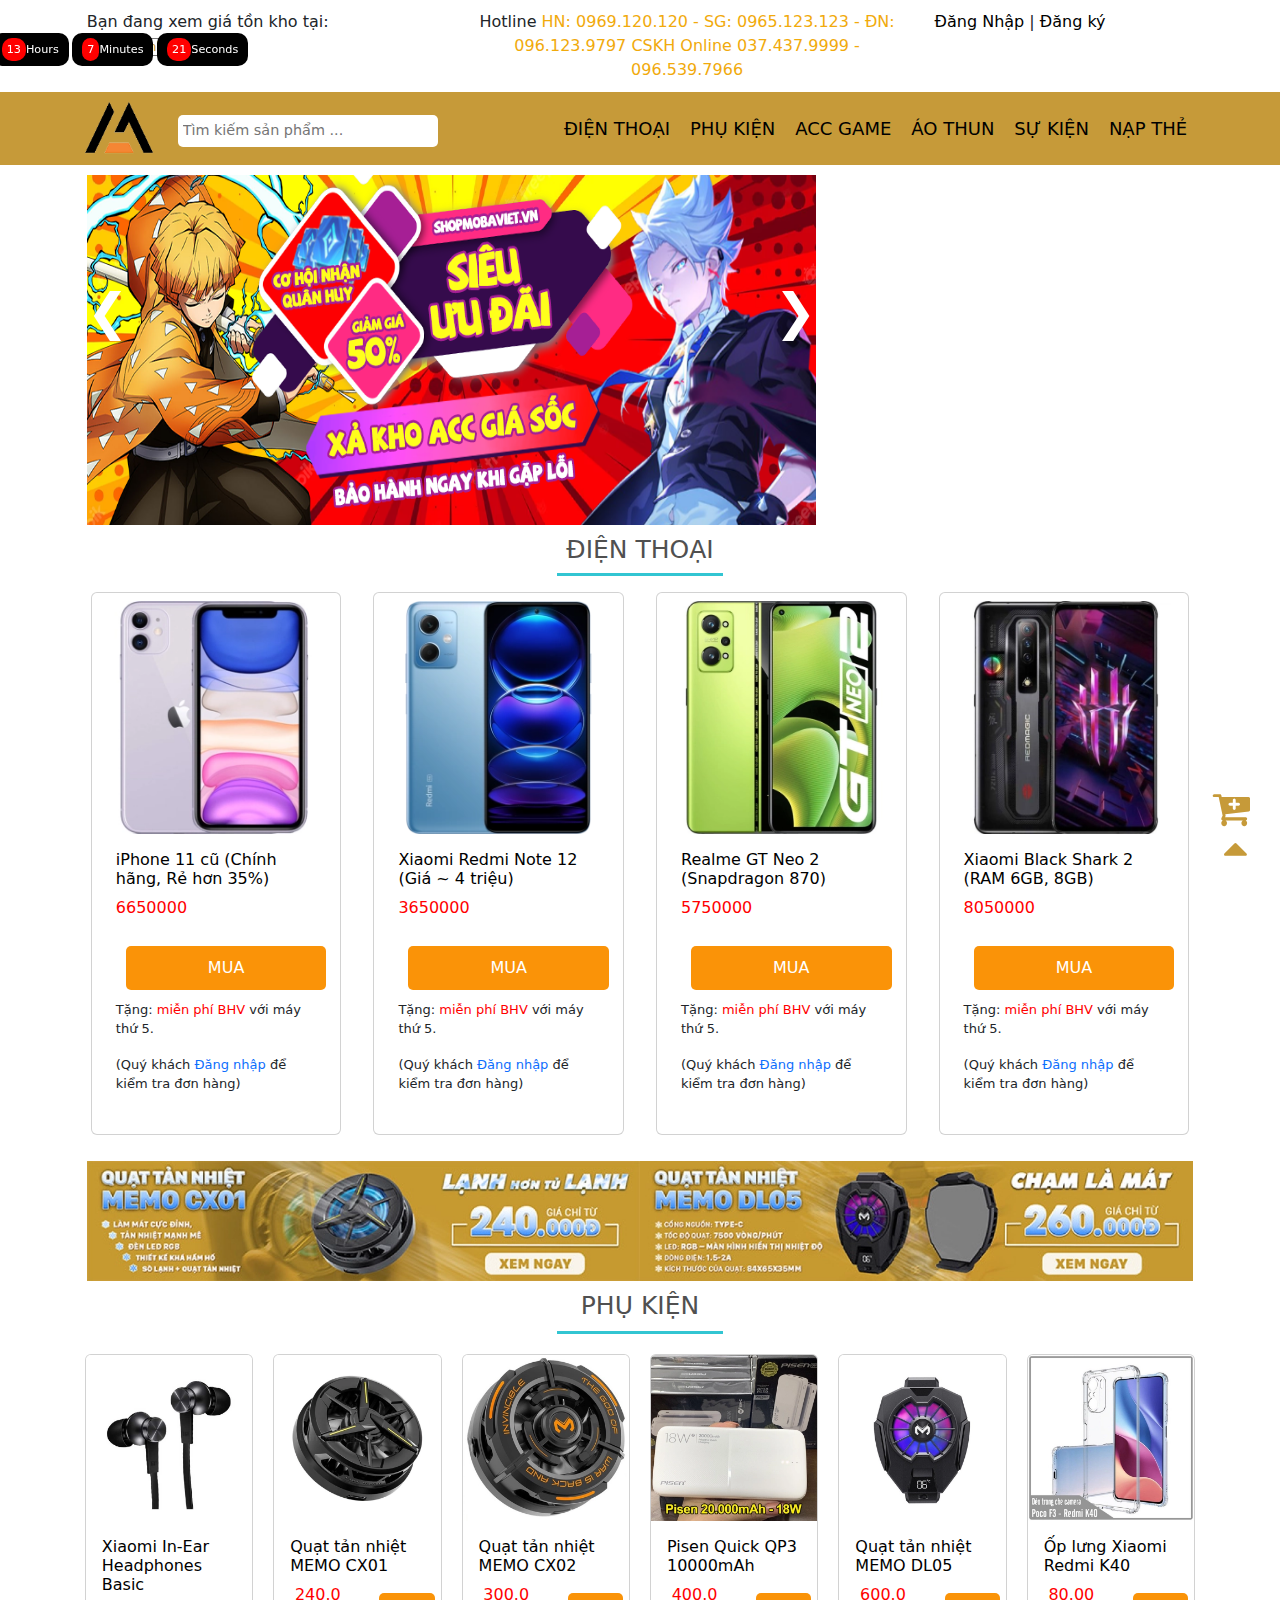
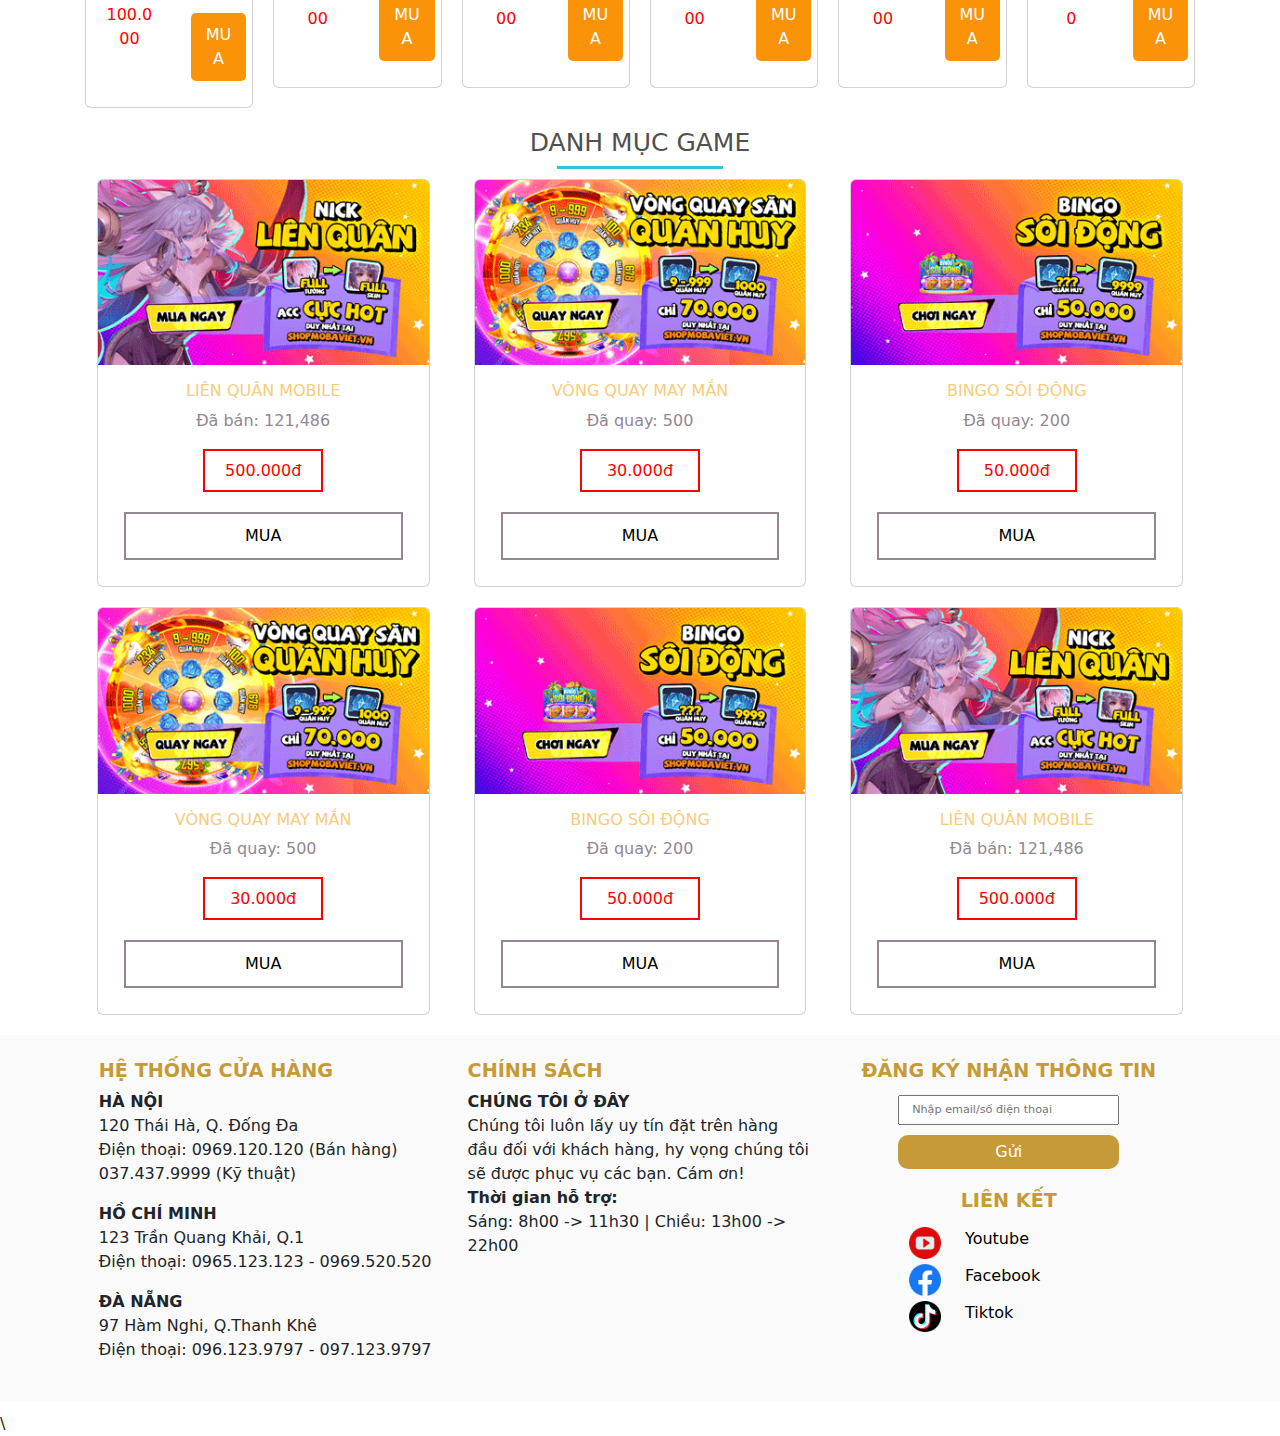
<file: index.html>
<!DOCTYPE html>
<html lang="en">
<head>
  <title>Trang chủ</title>
  <meta charset="utf-8">
  <meta name="viewport" content="width=device-width, initial-scale=1">
  <link href="https://cdn.jsdelivr.net/npm/bootstrap@5.2.3/dist/css/bootstrap.min.css" rel="stylesheet">
  <script src="https://cdn.jsdelivr.net/npm/bootstrap@5.2.3/dist/js/bootstrap.bundle.min.js"></script>
  <link rel="stylesheet" href="https://cdnjs.cloudflare.com/ajax/libs/font-awesome/4.7.0/css/font-awesome.min.css">
  <link rel="stylesheet" href="./css/index.css">
</head>
<body id="dautrang">
    <nav class="container-fluid">
        <div class="container nav1">
          <div class="row">
          <div class="col-12 col-md-7 col-xl-4 tonkho">
          Bạn đang xem giá tồn kho tại:
          <select style=" color: #c6992f; background: none; font-size: 12px; margin-right: 15px; ">
              <option style="background-color: #c69a39; color: #fff">Hà Nội</option>
              <option selected style="background-color: #c69a39; color: #fff">Hồ Chí Minh</option>
              <option style="background-color: #c69a39; color: #fff">Đà Nẵng</option>
          </select>
        </div>
        <div class="col-5" id="hotline"style="text-align: center;">
          Hotline <span style="color: #f1aa0c;"> HN: 0969.120.120 - SG: 0965.123.123 - ĐN: 096.123.9797  CSKH Online 037.437.9999 - 096.539.7966</span>
        </div>
        <div class="col-12 col-md-5 col-xl-3 login">
          <a href="" data-bs-toggle="modal" data-bs-target="#login" >Đăng Nhập</a> | 
          <a href="" data-bs-toggle="modal" data-bs-target="#dangky">Đăng ký</a>
        </div>
      </div>
      </div>
    </nav>
    <nav class="container-fluid bg-nav2" style="position: relative;">
        <div class="container p-2">
            <div class="row">
              <div class="col-3 col-md-2 col-lg-1" >
                <a href="index.html"><img src="img/logo-removebg-preview.png" alt="" height="100%" width="100%"></a>
              </div>
              <div class="col-6 col-md-8 col-xl-3" style="text-align: center;">
                <input type="text" placeholder="Tìm kiếm sản phẩm ..." style=" font-size: 0.9rem; "> 
              </div>
              <div class="col-3 col-md-2 col-xl-8">
                <ul id="menu1">
                  <li><a href="" data-bs-toggle="modal" data-bs-target="#napthe">NẠP THẺ</a></li>
                  <li><a href="">SỰ KIỆN</a></li>
                  <li><a href="aothun.html" target="_self">ÁO THUN</a></li>
                  <li><a href="#game">ACC GAME</a></li>
                  <li><a href="#phukien">PHỤ KIỆN</a></li>
                  <li><a href="#dienthoai">ĐIỆN THOẠI</a></li>
                </ul>
                <div id="menu2" style="float: right;">
                <button class="navbar-toggler" type="button" data-bs-toggle="collapse" data-bs-target="#collapsibleNavbar">
                  <span class="navbar-toggler-icon"><i class="fa fa-bars" style="font-size:36px"></i></span>
                </button>
                <div class="collapse navbar-collapse" id="collapsibleNavbar">
                  <ul class="navbar-nav menu-con">
                    <li class="nav-item">
                      <a class="nav-link" href="#dienthoai ">Điện Thoại</a>
                    </li>
                    <li class="nav-item">
                      <a class="nav-link" href="#phukien">Phụ kiện</a>
                    </li>
                    <li class="nav-item">
                      <a class="nav-link" href="#game">Acc Game</a>
                    </li>
                    <li class="nav-item">
                      <a class="nav-link" href="aothun.html">Áo thun</a>
                    </li>
                    <li class="nav-item">
                      <a class="nav-link" href="#">Sự Kiện</a>
                    </li>  
                    <li class="nav-item">
                      <a class="nav-link" href="" data-bs-toggle="modal" data-bs-target="#napthe">Nạp thẻ</a>
                    </li> 
                  </ul>
                </div>
            </div>
          </div>
            </div>
        </div>
    </nav>
    <header class="container-fluid">
      <div class="container">
        <div class="row">
          <div class="col-12 col-xl-8" style="position: relative; overflow: hidden;">
            <img src="img/baner2.png" alt="" class="img-baner" id="baner">
            <img src="img/banner-xiaomi-13-13-pro.jpg.webp" alt="" class="img-baner" id="baner">
            <img src="img/baner3_1.png" alt="" class="img-baner" id="baner">
            <a class="prev" >&#10094;</a>
            <a class="next">&#10095;</a>
          </div>
          <div class="col-4 video">
            <iframe src="https://www.youtube.com/embed/aLfbDNr2OWM?autoplay=1" frameborder="0" allowfullscreen="" webkitallowfullscreen="" mozallowfullscreen="" title="Mở hộp iPhone 14 Pro: Muộn nhưng làm kỹ" height="100%" width="100%"></iframe>
        </div>
      </div>
    </header>
    <section class="container-fluid ss1">
      <div class="container">
        <h3 style="font-size: 25px; color: #505050; text-align: center;" id="dienthoai">ĐIỆN THOẠI</h3>
        <div style="height: 3px; background-color: #32c5d2; width: 15%; margin:0 auto;"></div>
        <div class="row"> 
          <div class="col-12 col-md-4 col-xl-3 p-3">
            <div class="card p-2"  onmouseout="hideBaoHanh('item1')" onmouseover="showBaoHanh('item1')">
              <div id="item1" class="baohanh">
                  <h6 >Khuyến mãi</h6>
                  <p style="font-size: 14px; text-align: left;"> 
                    Tặng: <span style="color: red;">miễn phi BHV</span> với máy thứ 5.
                    <br>
                    Giảm đến <span style="color: red;">30%</span> khi mua phụ kiện.
                    <br>
                    Giảm đến <span style="color: red;">200K</span> (Cho BHV) tại đây:
                    <br>
                    - Chat online: Chat Facebook
                    <br>
                    - Hà Nội: 097.120.6688
                    <br>
                    - Tp.HCM: 0965.123.123
                    <br>
                    - Đà Nẵng: 0965.123.9797
                    </p>
                    <button onclick="addToCart(0)" id="btnAdd">Thêm vào giỏ hàng</button>
              </div>
              <img class="card-img-top" src="img/dt2.webp" alt="Card image" style="width:100%" id="imgSP">
              <div class="card-body">
                <h4 class="card-title"><a href="" style="color: black;" id="tenSP">iPhone 11 cũ (Chính hãng, Rẻ hơn 35%)</a></h4>
                <p class="card-text" style="color:red;" id="giaSP" >6650000</p>
                <button class="btn-mua"> MUA</button>
                <p style="font-size: 13px;">Tặng: <span style="color: red;">miễn phí BHV</span> với máy thứ 5.</p>
                <p style="font-size: 13px;">(Quý khách <a href="">Đăng nhập</a> để kiểm tra đơn hàng)</p>
              </div>
            </div>
          </div>
          <div class="col-12 col-md-4 col-xl-3 p-3">
            <div class="card p-2" onmouseout="hideBaoHanh('item2')" onmouseover="showBaoHanh('item2')">
              <div id="item2" class="baohanh">
                <h6 >Khuyến mãi</h6>
                <p style="font-size: 14px; text-align: left;"> 
                  Tặng: <span style="color: red;">miễn phi BHV</span> với máy thứ 5.
                  <br>
                  Giảm đến <span style="color: red;">30%</span> khi mua phụ kiện.
                  <br>
                  Giảm đến <span style="color: red;">200K</span> (Cho BHV) tại đây:
                  <br>
                  - Chat online: Chat Facebook
                  <br>
                  - Hà Nội: 097.120.6688
                  <br>
                  - Tp.HCM: 0965.123.123
                  <br>
                  - Đà Nẵng: 0965.123.9797
                  </p>
                  <button onclick="addToCart(1)" id="btnAdd">Thêm vào giỏ hàng</button>
            </div>
              <img class="card-img-top" src="img/dt1.webp" alt="Card image" style="width:100%" id="imgSP" >
              <div class="card-body">
                <h4 class="card-title"><a href="" style="color: black;" id="tenSP" >Xiaomi Redmi Note 12 (Giá ~ 4 triệu)</a></h4>
                <p class="card-text" style="color:red;" id="giaSP">3650000</p>
                <button class="btn-mua"> MUA</button>
                <p style="font-size: 13px;">Tặng: <span style="color: red;">miễn phí BHV</span> với máy thứ 5.</p>
                <p style="font-size: 13px;">(Quý khách <a href="">Đăng nhập</a> để kiểm tra đơn hàng)</p>
              </div>
            </div>
          </div>
          <div class="col-12 col-md-4 col-xl-3 p-3">
            <div class="card p-2"  onmouseout="hideBaoHanh('item3')" onmouseover="showBaoHanh('item3')">
              <div id="item3" class="baohanh">
                <h6 >Khuyến mãi</h6>
                <p style="font-size: 14px; text-align: left;"> 
                  Tặng: <span style="color: red;">miễn phi BHV</span> với máy thứ 5.
                  <br>
                  Giảm đến <span style="color: red;">30%</span> khi mua phụ kiện.
                  <br>
                  Giảm đến <span style="color: red;">200K</span> (Cho BHV) tại đây:
                  <br>
                  - Chat online: Chat Facebook
                  <br>
                  - Hà Nội: 097.120.6688
                  <br>
                  - Tp.HCM: 0965.123.123
                  <br>
                  - Đà Nẵng: 0965.123.9797
                  </p>
                  <button onclick="addToCart(2)" id="btnAdd">Thêm vào giỏ hàng</button>
            </div>
              <img class="card-img-top" src="img/dt3.webp" alt="Card image" style="width:100%" id="imgSP">
              <div class="card-body">
                <h4 class="card-title"><a href="" style="color: black;" id="tenSP">Realme GT Neo 2 (Snapdragon 870)</a></h4>
                <p class="card-text" style="color:red;" id="giaSP">5750000</p>
                <button class="btn-mua"> MUA</button>
                <p style="font-size: 13px;">Tặng: <span style="color: red;">miễn phí BHV</span> với máy thứ 5.</p>
                <p style="font-size: 13px;">(Quý khách <a href="">Đăng nhập</a> để kiểm tra đơn hàng)</p>
              </div>
            </div>
          </div>
          <div class="col-12 col-md-4 col-xl-3 p-3">
            <div class="card p-2"  onmouseout="hideBaoHanh('item4')" onmouseover="showBaoHanh('item4')">
              <div id="item4" class="baohanh">
                <h6 >Khuyến mãi</h6>
                <p style="font-size: 14px; text-align: left;"> 
                  Tặng: <span style="color: red;">miễn phi BHV</span> với máy thứ 5.
                  <br>
                  Giảm đến <span style="color: red;">30%</span> khi mua phụ kiện.
                  <br>
                  Giảm đến <span style="color: red;">200K</span> (Cho BHV) tại đây:
                  <br>
                  - Chat online: Chat Facebook
                  <br>
                  - Hà Nội: 097.120.6688
                  <br>
                  - Tp.HCM: 0965.123.123
                  <br>
                  - Đà Nẵng: 0965.123.9797
                  </p>
                  <button onclick="addToCart(3)" id="btnAdd">Thêm vào giỏ hàng</button>
            </div>
              <img class="card-img-top" src="img/dt4.webp" alt="Card image" style="width:100%" id="imgSP">
              <div class="card-body">
                <h4 class="card-title"><a href="" style="color: black;" id="tenSP">Xiaomi Black Shark 2 (RAM 6GB, 8GB)</a></h4>
                <p class="card-text" style="color:red;" id="giaSP">8050000</p>
                <button class="btn-mua"> MUA</button>
                <p style="font-size: 13px;">Tặng: <span style="color: red;">miễn phí BHV</span> với máy thứ 5.</p>
                <p style="font-size: 13px;">(Quý khách <a href="">Đăng nhập</a> để kiểm tra đơn hàng)</p>
              </div>
            </div>
          </div>
        </div>
      </div>
    </section>
    <section class="container-fluid ss2">
      <div class="container">
        <div class="row">
          <div class="col-6" style="margin: 0px; padding-right: 0px;"><img src="img/phukien1.webp" alt="" width="100%"></div>
          <div class="col-6" style="margin: 0px; padding-left: 0px;"><img src="img/phukien2.webp" alt="" width="100%"></div>
        </div>
        <h3 style="font-size: 25px; color: #505050; text-align: center; margin: 10px;" id="phukien">PHỤ KIỆN</h3>
        <div style="height: 3px; background-color: #32c5d2; width: 15%; margin:10px auto;"></div>
        <div class="row">
          <div class="col-12 col-md-4 col-xl-2" style="padding: 0px;">
            <div class="card" style="margin: 10px;">
            <img class="card-img-top" src="img/phukien3.webp" alt="Card image">
              <div class="card-body">
                <h4 class="card-title"><a href="" style="color: black;">Xiaomi In-Ear Headphones Basic</a></h4>
                <div class="row">
                  <div class="col-6" style="text-align: center;"><p class="card-text" style="color:red;">100.000</p></div>
                  <div class="col-6" style="text-align: center;"><button class="btn-mua">MUA</button></div>
                </div>
          </div>
          </div>
        </div>
        
        <div class="col-12 col-md-4 col-xl-2" style="padding: 0px;">
          <div class="card" style="margin: 10px;">
          <img class="card-img-top" src="img/pk4.webp" alt="Card image">
            <div class="card-body">
              <h4 class="card-title"><a href="" style="color: black;">Quạt tản nhiệt MEMO CX01</a></h4>
              <div class="row">
                <div class="col-6" style="text-align: center;"><p class="card-text" style="color:red;">240.000</p></div>
                <div class="col-6" style="text-align: center;"><button class="btn-mua">MUA</button></div>
              </div>
        </div>
        </div>
      </div>

      <div class="col-12 col-md-4 col-xl-2" style="padding: 0px;">
        <div class="card" style="margin: 10px;">
        <img class="card-img-top" src="img/pk5.webp" alt="Card image">
          <div class="card-body">
            <h4 class="card-title"><a href="" style="color: black;">Quạt tản nhiệt MEMO CX02</a></h4>
            <div class="row">
              <div class="col-6" style="text-align: center;"><p class="card-text" style="color:red;">300.000</p></div>
              <div class="col-6" style="text-align: center;"><button class="btn-mua">MUA</button></div>
            </div>
      </div>
      </div>
    </div>

    <div class="col-12 col-md-4 col-xl-2" style="padding: 0px;">
      <div class="card" style="margin: 10px;">
      <img class="card-img-top" src="img/pk6.webp" alt="Card image">
        <div class="card-body">
          <h4 class="card-title"><a href="" style="color: black;">Pisen Quick QP3 10000mAh</a></h4>
          <div class="row">
            <div class="col-6" style="text-align: center;"><p class="card-text" style="color:red;">400.000</p></div>
            <div class="col-6" style="text-align: center;"><button class="btn-mua">MUA</button></div>
          </div>
    </div>
    </div>
  </div>

  <div class="col-12 col-md-4 col-xl-2" style="padding: 0px;">
    <div class="card" style="margin: 10px;">
    <img class="card-img-top" src="img/pk7.webp" alt="Card image">
      <div class="card-body">
        <h4 class="card-title"><a href="" style="color: black;">Quạt tản nhiệt MEMO DL05</a></h4>
        <div class="row">
          <div class="col-6" style="text-align: center;"><p class="card-text" style="color:red;">600.000</p></div>
          <div class="col-6" style="text-align: center;"><button class="btn-mua">MUA</button></div>
        </div>
  </div>
  </div>
</div>

<div class="col-12 col-md-4 col-xl-2" style="padding: 0px;">
  <div class="card" style="margin: 10px;">
  <img class="card-img-top" src="img/pk8.webp" alt="Card image">
    <div class="card-body">
      <h4 class="card-title"><a href="" style="color: black;">Ốp lưng Xiaomi Redmi K40</a></h4>
      <div class="row">
        <div class="col-6" style="text-align: center; "><p class="card-text" style="color:red; ">80.000</p></div>
        <div class="col-6" style="text-align: center;"><button class="btn-mua">MUA</button></div>
      </div>
</div>
</div>
</div>
      </div>
    </section>

    <section class="container-fluid ss3">
      <div class="container">
        <h3 style="font-size: 25px; color: #505050; text-align: center;" id="game">DANH MỤC GAME</h3>
        <div style="height: 3px; background-color: #32c5d2; width: 15%; margin:0 auto;"></div>
        <div class="row">
          <div class="col-12 col-md-6 col-lg-4">
            <div class="card" style="margin: 10px;">
              <img class="card-img-top" src="img/acc1.gif" alt="img">
              <div class="card-body" style="text-align: center;">
                <h4 class="card-title"><a href="" style="color: rgb(249,203,124);">LIÊN QUÂN MOBILE</a></h4>
                <p style="color: rgb(146,135,147);">Đã bán: 121,486</p>
                <h5>500.000đ</h5>
                <button>MUA</button>
              </div>
            </div>
          </div>

          <div class="col-12 col-md-6 col-lg-4">
            <div class="card" style="margin: 10px;">
              <img class="card-img-top" src="img/acc2.gif" alt="img">
              <div class="card-body" style="text-align: center;">
                <h4 class="card-title"><a href="" style="color: rgb(249,203,124);">VÒNG QUAY MAY MẮN</a></h4>
                <p style="color: rgb(146,135,147);">Đã quay: 500</p>
                <h5>30.000đ</h5>
                <button>MUA</button>
              </div>
            </div>
          </div>

          <div class="col-12 col-md-6 col-lg-4">
            <div class="card" style="margin: 10px;">
              <img class="card-img-top" src="img/acc3.gif" alt="img">
              <div class="card-body" style="text-align: center;">
                <h4 class="card-title"><a href="" style="color: rgb(249,203,124);">BINGO SÔI ĐỘNG</a></h4>
                <h3></h3>
                <p style="color: rgb(146,135,147);">Đã quay: 200</p>
                <h5>50.000đ</h5>
                <button>MUA</button>
              </div>
            </div>
          </div>

          <div class="col-12 col-md-6 col-lg-4">
            <div class="card" style="margin: 10px;">
              <img class="card-img-top" src="img/acc2.gif" alt="img">
              <div class="card-body" style="text-align: center;">
                <h4 class="card-title"><a href="" style="color: rgb(249,203,124);">VÒNG QUAY MAY MẮN</a></h4>
                <p style="color: rgb(146,135,147);">Đã quay: 500</p>
                <h5>30.000đ</h5>
                <button>MUA</button>
              </div>
            </div>
          </div>

          <div class="col-12 col-md-6 col-lg-4">
            <div class="card" style="margin: 10px;">
              <img class="card-img-top" src="img/acc3.gif" alt="img">
              <div class="card-body" style="text-align: center;">
                <h4 class="card-title"><a href="" style="color: rgb(249,203,124);">BINGO SÔI ĐỘNG</a></h4>
                <h3></h3>
                <p style="color: rgb(146,135,147);">Đã quay: 200</p>
                <h5>50.000đ</h5>
                <button>MUA</button>
              </div>
            </div>
          </div>
          
          <div class="col-12 col-md-6 col-lg-4">
            <div class="card" style="margin: 10px;">
              <img class="card-img-top" src="img/acc1.gif" alt="img">
              <div class="card-body" style="text-align: center;">
                <h4 class="card-title"><a href="" style="color: rgb(249,203,124);">LIÊN QUÂN MOBILE</a></h4>
                <p style="color: rgb(146,135,147);">Đã bán: 121,486</p>
                <h5>500.000đ</h5>
                <button>MUA</button>
              </div>
            </div>
          </div>


        </div>
      </div>
    </section>
    <footer class="container-fluid" style="background-color: rgb(250, 250, 250);">
      <div class="container p-4"> 
        <div class="row">
          <div class="col-4 cuahang">
              <h3 style="font-size: 1.2rem; color: #c69a39; font-weight: bold;">HỆ THỐNG CỬA HÀNG</h3>
              <p>
                <span style="font-weight: bold;">HÀ NỘI</span> <br>
                120 Thái Hà, Q. Đống Đa <br>
                Điện thoại: 0969.120.120 (Bán hàng)
                037.437.9999 (Kỹ thuật)
              </p>  
              <p>
                <span style="font-weight: bold;">HỒ CHÍ MINH</span> <br>
                123 Trần Quang Khải, Q.1 <br>
                Điện thoại: 0965.123.123 - 0969.520.520
              </p>

              <p>
                <span style="font-weight: bold;">ĐÀ NẴNG</span> <br>
                97 Hàm Nghi, Q.Thanh Khê<br>
                Điện thoại: 096.123.9797 - 097.123.9797
              </p>
          </div>

          <div class="col-12 col-md-4">
            <h3 style="font-size: 1.2rem; color: #c69a39; font-weight: bold;">CHÍNH SÁCH</h3>
            <p>
              <span style="font-weight: bold;">CHÚNG TÔI Ở ĐÂY</span> <br>
              Chúng tôi luôn lấy uy tín đặt trên hàng đầu đối với khách hàng, hy vọng chúng tôi sẽ được phục vụ các bạn. Cám ơn! <br>
              <span style="font-weight: bold;">Thời gian hỗ trợ:</span> <br>
               Sáng: 8h00 -> 11h30 | Chiều: 13h00 -> 22h00
            </p>
          </div>

          <div class="col-12 col-md-4">
            <h3 style="font-size: 1.2rem; color: #c69a39; font-weight: bold; text-align: center;">ĐĂNG KÝ NHẬN THÔNG TIN</h3>
            <div class="row">
              <input type="text" placeholder="Nhập email/số điện thoại" style="width:60%; height: 30px; font-size: 0.7rem; margin: 5px auto;">
              <button style="width: 60%; margin: 5px auto; padding: 5px; background-color: rgb(198,154,57); color: white;">Gửi</button>
            </div>
            <h3 style="font-size: 1.2rem; color: #c69a39; font-weight: bold; text-align: center; margin: 15px;">LIÊN KẾT</h3>
              <div class="row" style="margin:5px;">
                <div class="col-2"></div>
                <div class="col-2"><a href=""><img src="img/youtube-logo.png" alt="" width="100%" height="100%"></a></div>
                <div class="col-2"><a href="" style="color: black;">Youtube</a></div>
              </div>
              <div class="row" style="margin:5px;">
                <div class="col-2"></div>
                <div class="col-2"><a href=""><img src="img/facebook-logo.png" alt="" width="100%" height="100%"></a></div>
                <div class="col-2"><a href="" style="color: black;">Facebook</a></div>
              </div>
              <div class="row" style="margin:5px;">
                <div class="col-2"></div>
                <div class="col-2"><a href=""><img src="img/tiktok-logo.png" alt="" width="100%" height="100%"></a></div>
                <div class="col-2"><a href="" style="color: black;">Tiktok</a></div>
              </div>
          </div>
        </div>
      </div>
    </footer>



    <div class="modal" id="login" style="margin: 120px auto;">
      <div class="modal-dialog">
        <div class="modal-content">
    
          <!-- Modal Header -->
          <div class="modal-header">
            <h4 class="modal-title" style="color: red; text-align: center; width: 100%;" >ĐĂNG NHẬP</h4>
            <button type="button" class="btn-close" data-bs-dismiss="modal"></button>
          </div>
    
          <!-- Modal body -->
          <div class="modal-body">
            <input type="text" placeholder="Tên đăng nhâp/Email/Số điện thoại" name="userName" id="tendangnhapDN">
            <input type="text" placeholder="Mật khẩu" name="password" id="matkhauDN">
            <button style="background-color: rgb(249,150,74); color: white;" onclick="valformDN()" >ĐĂNG NHẬP</button>
            <div style="color: red;" id="loiDN"></div>
          </div>
    
          <!-- Modal footer -->
          <div class="modal-footer">
            Chưa có tài khoản <a href="" data-bs-toggle="modal" data-bs-target="#dangky">( Đăng ký ngay )</a>
          </div>
    
        </div>
      </div>
    </div>

    <div class="modal" id="dangky" style="margin: 120px auto;">
      <div class="modal-dialog">
        <div class="modal-content">
    
          <!-- Modal Header -->
          <div class="modal-header">
            <h4 class="modal-title" style="color: red; text-align: center; width: 100%;" >ĐĂNG KÝ</h4>
            <button type="button" class="btn-close" data-bs-dismiss="modal"></button>
          </div>
    
          <!-- Modal body -->
          <div class="modal-body">
            <input type="text" placeholder="Họ và tên" id="ten">
            <input type="text" placeholder="Email/số điện thoại" id="sdt">
            <input type="text" placeholder="Tên đăng nhâp" id="tendangnhapDK">
            <input type="text" placeholder="Mật khẩu" id="matkhauDK">
            <div style="color: red;" id="loi"></div>
            <button style="background-color: rgb(249,150,74); color: white;" id="btnDangKy" onclick="valformDK()">Đăng ký</button>
          </div>
    
          <!-- Modal footer -->
          <div class="modal-footer">
            Đã có tài khoản <a href="" data-bs-toggle="modal" data-bs-target="#login">( Đăng nhập ngay )</a>
          </div>
    
        </div>
      </div>
    </div>

    <div class="modal" id="napthe" style="margin: 120px auto;">
      <div class="modal-dialog">
        <div class="modal-content">
    
          <!-- Modal Header -->
          <div class="modal-header">
            <h4 class="modal-title" style="color: red; text-align: center; width: 100%;" >NẠP THẺ</h4>
            <button type="button" class="btn-close" data-bs-dismiss="modal"></button>
          </div>
    
          <!-- Modal body -->
          <div class="modal-body">
            <p style="color: red;">Vui lòng chọn đúng mệnh giá chọn sai mất thẻ</p>
            <div class="row" style="margin: 10px 0px;">
              <div class="col-4" style="text-align: right;">Tài khoản:</div>
              <div class="col-8"> <input type="text" style="width: 100%;"></div>
            </div>
            <div class="row" style="margin: 10px 0px;">
              <div class="col-4" style="text-align: right;">Loại thẻ:</div>
              <div class="col-8"> 
                <select >
                  <option > VIETTEL</option>
                  <option > MOBIFONE</option>
                  <option > VINAPHONE</option>
              </select> 
            </div>
            </div>

            <div class="row" style="margin: 10px 0px;">
              <div class="col-4" style="text-align: right;">Mệnh giá:</div>
              <div class="col-8"> 
                <select style="width: 100%;">
                  <option > --10.000đ</option>
                  <option > --20.000đ</option>
                  <option > --50.000đ</option>
                  <option > --100.000đ</option>
                  <option > --200.000đ</option>
                  <option > --500.000đ</option>
              </select> 
            </div>
            </div>
          </div>

          <div class="row" style="margin: 10px 0px;">
            <div class="col-4" style="text-align: right;">Mã số thẻ:</div>
            <div class="col-8"> <input type="text" style="width: 100%;"></div>
          </div>

          <div class="row" style="margin: 10px 0px;">
            <div class="col-4" style="text-align: right;">Số serial:</div>
            <div class="col-8"> <input type="text" style="width: 100%;"></div>
          </div>
          <!-- Modal footer -->
          <div class="modal-footer">
            <button style="background-color: rgb(50,197,210); color: white;">NẠP THẺ</button>
          </div>
    
        </div>
      </div>
    </div>
    <div class="clock">
      <span><span class="hours">0 </span>Hours</span>
      <span><span class="minutes">0</span>Minutes</span>
      <span><span class="seconds">0</span>Seconds</span>
  </div>
  <div class="modal" id="flashSale" style="margin: 100px auto;">
    <div class="modal-dialog">
      <div class="modal-content">
  
        <!-- Modal Header -->
        <div class="modal-header">
          <button type="button" class="btn-close" data-bs-dismiss="modal"></button>
        </div>
  
        <!-- Modal body -->
        <div class="modal-body" style="text-align: center; padding: 0px;">
          <img src="/img/flashsale.png" alt="" width="100%" height="100%">
        </div>
  
      </div>
    </div>
  </div>
    <a href="#dautrang" class="dau-trang"><i class="fa fa-sort-asc" style="font-size: 40px;"></i></a>
    <a href="giohang.html" target="_self" class="gio-hang"><i class="fa fa-cart-plus" style="font-size: 40px;"></i></a>\
    <script src="./js/script.js"></script>
    <script src="./js/giohang.js"></script>
</body>
</html>
</file>
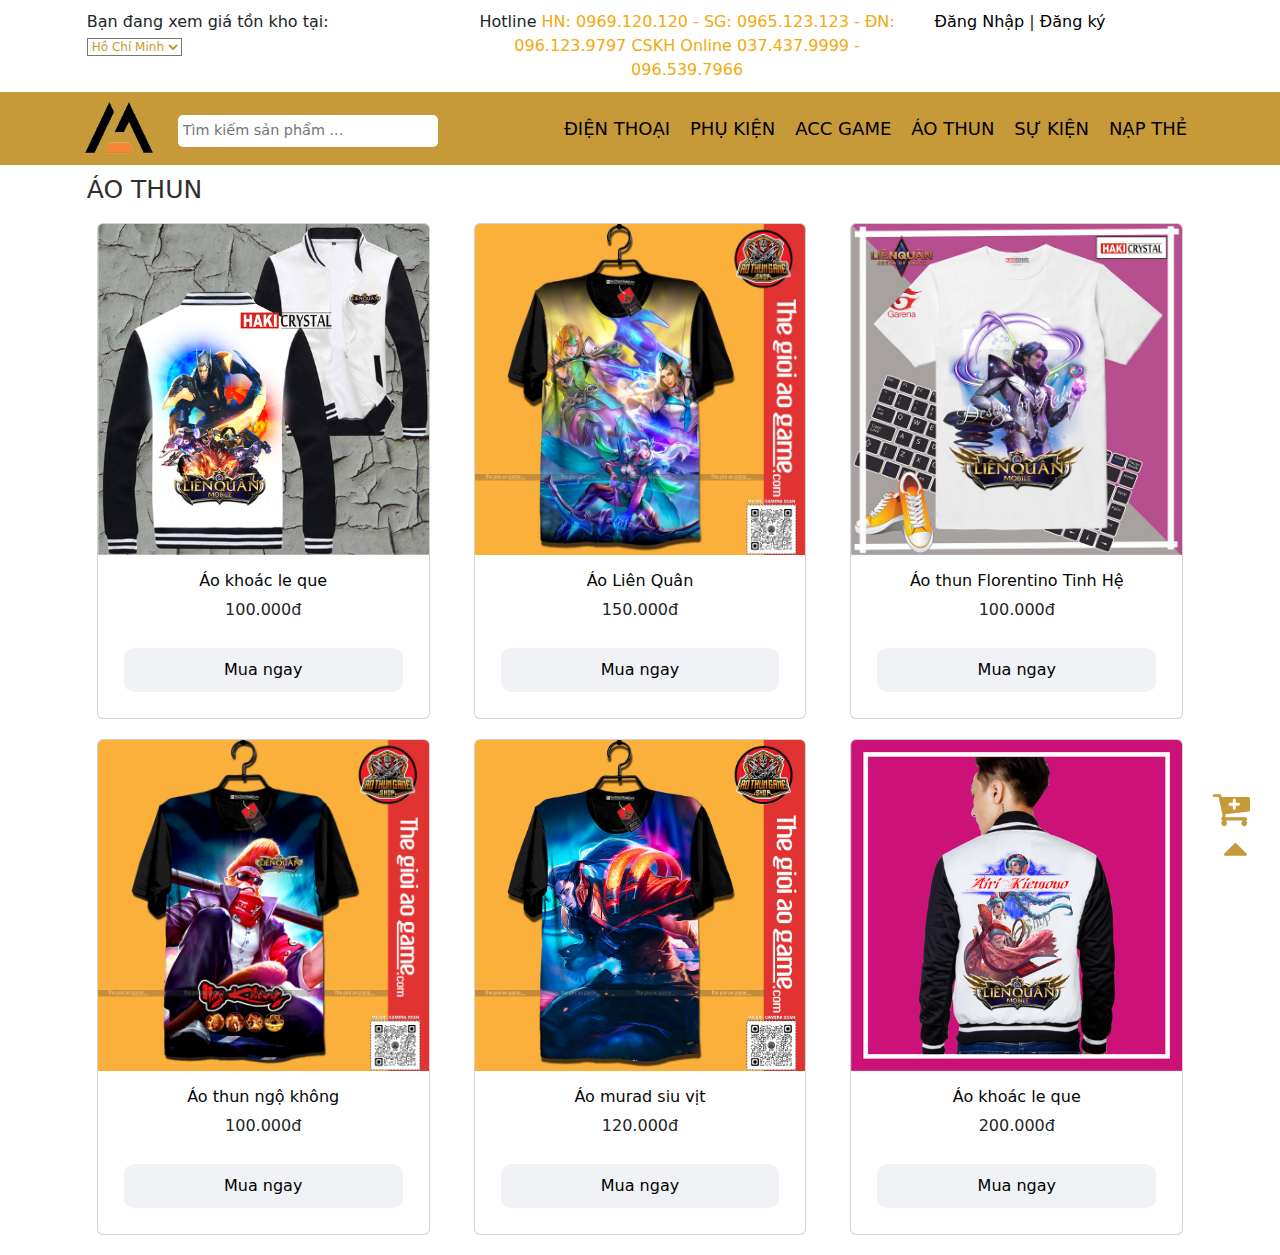
<file: aothun.html>
<!DOCTYPE html>
<html lang="en">
<head>
    <meta charset="UTF-8">
    <meta http-equiv="X-UA-Compatible" content="IE=edge">
    <meta name="viewport" content="width=device-width, initial-scale=1.0">
    <title>Áo thun LQM</title>
    <link href="https://cdn.jsdelivr.net/npm/bootstrap@5.2.3/dist/css/bootstrap.min.css" rel="stylesheet">
    <script src="https://cdn.jsdelivr.net/npm/bootstrap@5.2.3/dist/js/bootstrap.bundle.min.js"></script>
    <link rel="stylesheet" href="https://cdnjs.cloudflare.com/ajax/libs/font-awesome/4.7.0/css/font-awesome.min.css">
    <link rel="stylesheet" href="./css/index.css">
</head>
<style>
  .card{
    margin: 10px;
}
</style>
<body id="dautrang">
  <nav class="container-fluid">
    <div class="container nav1">
      <div class="row">
      <div class="col-12 col-md-7 col-xl-4 tonkho">
      Bạn đang xem giá tồn kho tại:
      <select style=" color: #c6992f; background: none; font-size: 12px; margin-right: 15px; ">
          <option style="background-color: #c69a39; color: #fff">Hà Nội</option>
          <option selected style="background-color: #c69a39; color: #fff">Hồ Chí Minh</option>
          <option style="background-color: #c69a39; color: #fff">Đà Nẵng</option>
      </select>
    </div>
    <div class="col-5" id="hotline"style="text-align: center;">
      Hotline <span style="color: #f1aa0c;"> HN: 0969.120.120 - SG: 0965.123.123 - ĐN: 096.123.9797  CSKH Online 037.437.9999 - 096.539.7966</span>
    </div>
    <div class="col-12 col-md-5 col-xl-3 login">
      <a href="" data-bs-toggle="modal" data-bs-target="#login" >Đăng Nhập</a> | 
      <a href="" data-bs-toggle="modal" data-bs-target="#dangky">Đăng ký</a>
    </div>
  </div>
  </div>
</nav>
<nav class="container-fluid bg-nav2" style="position: relative;">
    <div class="container p-2">
        <div class="row">
          <div class="col-3 col-md-2 col-lg-1" >
            <a href="index.html"><img src="img/logo-removebg-preview.png" alt="" height="100%" width="100%"></a>
          </div>
          <div class="col-6 col-md-8 col-xl-3" style="text-align: center;">
            <input type="text" placeholder="Tìm kiếm sản phẩm ..." style=" font-size: 0.9rem; "> 
          </div>
          <div class="col-3 col-md-2 col-xl-8">
            <ul id="menu1">
              <li><a href="" data-bs-toggle="modal" data-bs-target="#napthe">NẠP THẺ</a></li>
              <li><a href="">SỰ KIỆN</a></li>
              <li><a href="aothun.html" target="_top">ÁO THUN</a></li>
              <li><a href="#game">ACC GAME</a></li>
              <li><a href="#phukien">PHỤ KIỆN</a></li>
              <li><a href="#dienthoai">ĐIỆN THOẠI</a></li>
            </ul>
            <div id="menu2" style="float: right;">
            <button class="navbar-toggler" type="button" data-bs-toggle="collapse" data-bs-target="#collapsibleNavbar">
              <span class="navbar-toggler-icon"><i class="fa fa-bars" style="font-size:36px"></i></span>
            </button>
            <div class="collapse navbar-collapse" id="collapsibleNavbar">
              <ul class="navbar-nav menu-con">
                <li class="nav-item">
                  <a class="nav-link" href="index.html">Điện Thoại</a>
                </li>
                <li class="nav-item">
                  <a class="nav-link" href="index.html">Phụ kiện</a>
                </li>
                <li class="nav-item">
                  <a class="nav-link" href="index.html">Acc Game</a>
                </li>
                <li class="nav-item">
                  <a class="nav-link" href="aothun.html" target="_self">Áo thun</a>
                </li>
                <li class="nav-item">
                  <a class="nav-link" href="#">Sự Kiện</a>
                </li>  
                <li class="nav-item">
                  <a class="nav-link" href="" data-bs-toggle="modal" data-bs-target="#napthe">Nạp thẻ</a>
                </li> 
              </ul>
            </div>
        </div>
      </div>
        </div>
    </div>

</nav>
       
      <section class="container-fluid">
          <div class="container">
            <h3 style="font-size: 25px; color: #2e2e2e; text-align:left;" id="dienthoai">ÁO THUN</h3>
            <div class="row">
              <div class="col-12 col-md-4">
                <div class="card">
                  <img class="card-img-top" src="img/ao1.jpg" alt="img">
                  <div class="card-body" style="text-align: center;">
                    <h4 class="card-title"><a href="" style="color: rgb(6, 6, 6);">Áo khoác le que</a></h4>
                    <p>100.000đ</p>
                    <button>Mua ngay</button>
                  </div>
                </div>
              </div>

              <div class="col-12 col-md-4">
                <div class="card">
                  <img class="card-img-top" src="img/ao2.jpg" alt="img">
                  <div class="card-body" style="text-align: center;">
                    <h4 class="card-title"><a href="" style="color: rgb(6, 6, 6);">Áo Liên Quân </a></h4>
                    <p>150.000đ</p>
                    <button>Mua ngay</button>
                  </div>
                </div>
              </div>

              <div class="col-12 col-md-4">
                <div class="card">
                  <img class="card-img-top" src="img/ao4.jpg" alt="img">
                  <div class="card-body" style="text-align: center;">
                    <h4 class="card-title"><a href="" style="color: rgb(6, 6, 6);">Áo thun Florentino Tinh Hệ</a></h4>
                    <p>100.000đ</p>
                    <button>Mua ngay</button>
                  </div>
                </div>
              </div>
              
              <div class="col-12 col-md-4">
                <div class="card">
                  <img class="card-img-top" src="img/ao6.png" alt="img">
                  <div class="card-body" style="text-align: center;">
                    <h4 class="card-title"><a href="" style="color: rgb(6, 6, 6);">Áo thun ngộ không</a></h4>
                    <p>100.000đ</p>
                    <button>Mua ngay</button>
                  </div>
                </div>
              </div>

              <div class="col-12 col-md-4">
                <div class="card">
                  <img class="card-img-top" src="img/ao6.jpg" alt="img">
                  <div class="card-body" style="text-align: center;">
                    <h4 class="card-title"><a href="" style="color: rgb(6, 6, 6);">Áo murad siu vịt</a></h4>
                    <p>120.000đ</p>
                    <button>Mua ngay</button>
                  </div>
                </div>
              </div>

              <div class="col-12 col-md-4">
                <div class="card">
                  <img class="card-img-top" src="img/ao7.png" alt="img">
                  <div class="card-body" style="text-align: center;">
                    <h4 class="card-title"><a href="" style="color: rgb(6, 6, 6);">Áo khoác le que</a></h4>
                    <p>200.000đ</p>
                    <button>Mua ngay</button>
                  </div>
                </div>
              </div>
            </div>
          </div>
      </section>

      <div class="modal" id="login" style="margin: 120px auto;">
        <div class="modal-dialog">
          <div class="modal-content">
      
            <!-- Modal Header -->
            <div class="modal-header">
              <h4 class="modal-title" style="color: red; text-align: center; width: 100%;" >ĐĂNG NHẬP</h4>
              <button type="button" class="btn-close" data-bs-dismiss="modal"></button>
            </div>
      
            <!-- Modal body -->
            <div class="modal-body">
              <input type="text" placeholder="Tên đăng nhâp/Email/Số điện thoại">
              <input type="text" placeholder="Mật khẩu">
              <button style="background-color: rgb(249,150,74); color: white;" >ĐĂNG NHẬP</button>
            </div>
      
            <!-- Modal footer -->
            <div class="modal-footer">
              Chưa có tài khoản <a href="" data-bs-toggle="modal" data-bs-target="#dangky">( Đăng ký ngay )</a>
            </div>
      
          </div>
        </div>
      </div>
  
      <div class="modal" id="dangky" style="margin: 120px auto;">
        <div class="modal-dialog">
          <div class="modal-content">
      
            <!-- Modal Header -->
            <div class="modal-header">
              <h4 class="modal-title" style="color: red; text-align: center; width: 100%;" >ĐĂNG KÝ</h4>
              <button type="button" class="btn-close" data-bs-dismiss="modal"></button>
            </div>
      
            <!-- Modal body -->
            <div class="modal-body">
              <input type="text" placeholder="Họ và tên">
              <input type="text" placeholder="Email/số điện thoại">
              <input type="text" placeholder="Tên đăng nhâp">
              <input type="text" placeholder="Mật khẩu">
              <button style="background-color: rgb(249,150,74); color: white;" >Đăng ký</button>
            </div>
      
            <!-- Modal footer -->
            <div class="modal-footer">
              Đã có tài khoản <a href="" data-bs-toggle="modal" data-bs-target="#login">( Đăng nhập ngay )</a>
            </div>
      
          </div>
        </div>
      </div>

      <div class="modal" id="napthe" style="margin: 120px auto;">
        <div class="modal-dialog">
          <div class="modal-content">
      
            <!-- Modal Header -->
            <div class="modal-header">
              <h4 class="modal-title" style="color: red; text-align: center; width: 100%;" >NẠP THẺ</h4>
              <button type="button" class="btn-close" data-bs-dismiss="modal"></button>
            </div>
      
            <!-- Modal body -->
            <div class="modal-body">
              <p style="color: red;">Vui lòng chọn đúng mệnh giá chọn sai mất thẻ</p>
              <div class="row" style="margin: 10px 0px;">
                <div class="col-4" style="text-align: right;">Tài khoản:</div>
                <div class="col-8"> <input type="text" style="width: 100%;"></div>
              </div>
              <div class="row" style="margin: 10px 0px;">
                <div class="col-4" style="text-align: right;">Loại thẻ:</div>
                <div class="col-8"> 
                  <select >
                    <option > VIETTEL</option>
                    <option > MOBIFONE</option>
                    <option > VINAPHONE</option>
                </select> 
              </div>
              </div>
  
              <div class="row" style="margin: 10px 0px;">
                <div class="col-4" style="text-align: right;">Mệnh giá:</div>
                <div class="col-8"> 
                  <select style="width: 100%;">
                    <option > --10.000đ</option>
                    <option > --20.000đ</option>
                    <option > --50.000đ</option>
                    <option > --100.000đ</option>
                    <option > --200.000đ</option>
                    <option > --500.000đ</option>
                </select> 
              </div>
              </div>
            </div>
  
            <div class="row" style="margin: 10px 0px;">
              <div class="col-4" style="text-align: right;">Mã số thẻ:</div>
              <div class="col-8"> <input type="text" style="width: 100%;"></div>
            </div>
  
            <div class="row" style="margin: 10px 0px;">
              <div class="col-4" style="text-align: right;">Số serial:</div>
              <div class="col-8"> <input type="text" style="width: 100%;"></div>
            </div>
            <!-- Modal footer -->
            <div class="modal-footer">
              <button style="background-color: rgb(50,197,210); color: white;">NẠP THẺ</button>
            </div>
      
          </div>
        </div>
      </div>
     
      <a href="#dautrang" class="dau-trang"><i class="fa fa-sort-asc" style="font-size: 40px;"></i></a>
      <a href="giohang.html" target="_self" class="gio-hang"><i class="fa fa-cart-plus" style="font-size: 40px;"></i></a>
</body>
</html>
</file>
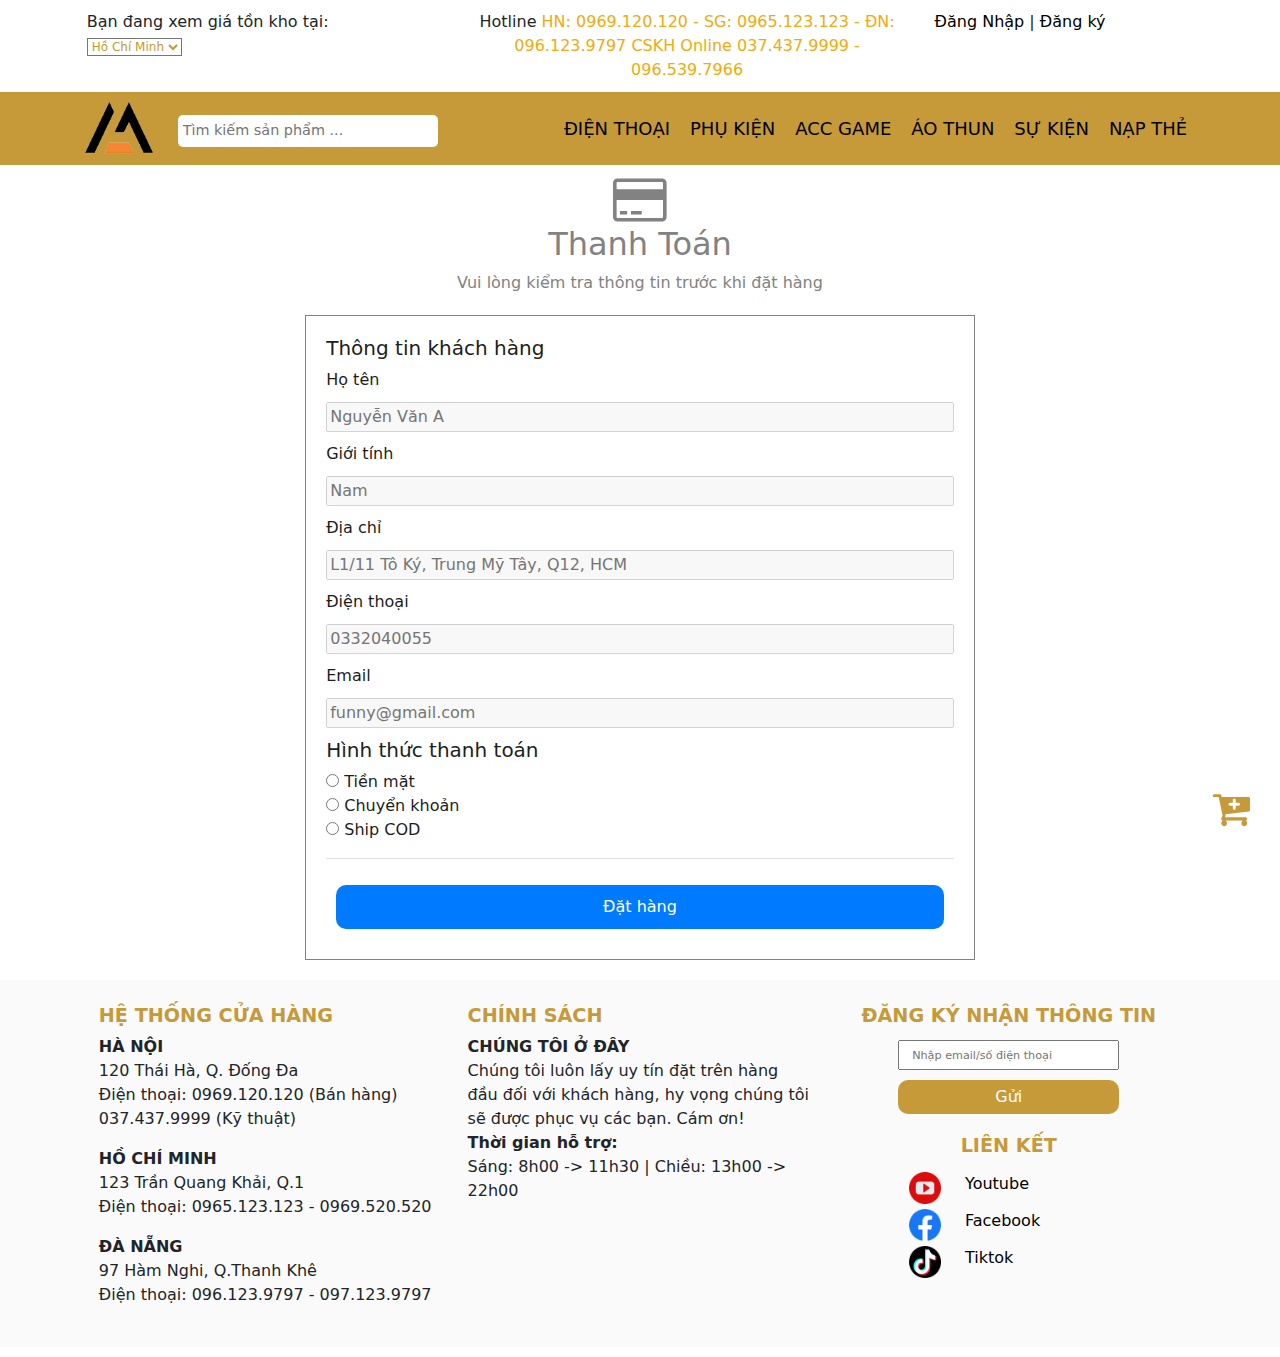
<file: checkout.html>
<!DOCTYPE html>
<html lang="en">
<head>
    <meta charset="UTF-8">
    <meta http-equiv="X-UA-Compatible" content="IE=edge">
    <meta name="viewport" content="width=device-width, initial-scale=1.0">
    <title>Thanh toán</title>
    <link href="https://cdn.jsdelivr.net/npm/bootstrap@5.2.3/dist/css/bootstrap.min.css" rel="stylesheet">
    <script src="https://cdn.jsdelivr.net/npm/bootstrap@5.2.3/dist/js/bootstrap.bundle.min.js"></script>
    <link rel="stylesheet" href="https://cdnjs.cloudflare.com/ajax/libs/font-awesome/4.7.0/css/font-awesome.min.css">
    <link rel="stylesheet" href="./css/index.css">
</head>
<style>
  
  
</style>
<body>
    <nav class="container-fluid">
        <div class="container nav1">
          <div class="row">
          <div class="col-12 col-md-7 col-xl-4 tonkho">
          Bạn đang xem giá tồn kho tại:
          <select style=" color: #c6992f; background: none; font-size: 12px; margin-right: 15px; ">
              <option style="background-color: #c69a39; color: #fff">Hà Nội</option>
              <option selected style="background-color: #c69a39; color: #fff">Hồ Chí Minh</option>
              <option style="background-color: #c69a39; color: #fff">Đà Nẵng</option>
          </select>
        </div>
        <div class="col-5" id="hotline"style="text-align: center;">
          Hotline <span style="color: #f1aa0c;"> HN: 0969.120.120 - SG: 0965.123.123 - ĐN: 096.123.9797  CSKH Online 037.437.9999 - 096.539.7966</span>
        </div>
        <div class="col-12 col-md-5 col-xl-3 login">
          <a href="" data-bs-toggle="modal" data-bs-target="#login" >Đăng Nhập</a> | 
          <a href="" data-bs-toggle="modal" data-bs-target="#dangky">Đăng ký</a>
        </div>
      </div>
      </div>
    </nav>
    <nav class="container-fluid bg-nav2" style="position: relative;">
        <div class="container p-2">
            <div class="row">
              <div class="col-3 col-md-2 col-lg-1" >
                <a href="index.html"><img src="img/logo-removebg-preview.png" alt="" height="100%" width="100%"></a>
              </div>
              <div class="col-6 col-md-8 col-xl-3" style="text-align: center;">
                <input type="text" placeholder="Tìm kiếm sản phẩm ..." style=" font-size: 0.9rem; "> 
              </div>
              <div class="col-3 col-md-2 col-xl-8">
                <ul id="menu1">
                  <li><a href="" data-bs-toggle="modal" data-bs-target="#napthe">NẠP THẺ</a></li>
                  <li><a href="">SỰ KIỆN</a></li>
                  <li><a href="aothun.html" target="_top">ÁO THUN</a></li>
                  <li><a href="#game">ACC GAME</a></li>
                  <li><a href="#phukien">PHỤ KIỆN</a></li>
                  <li><a href="#dienthoai">ĐIỆN THOẠI</a></li>
                </ul>
                <div id="menu2" style="float: right;">
                <button class="navbar-toggler" type="button" data-bs-toggle="collapse" data-bs-target="#collapsibleNavbar">
                  <span class="navbar-toggler-icon"><i class="fa fa-bars" style="font-size:36px"></i></span>
                </button>
                <div class="collapse navbar-collapse" id="collapsibleNavbar">
                  <ul class="navbar-nav menu-con">
                    <li class="nav-item">
                      <a class="nav-link" href="index.html">Điện Thoại</a>
                    </li>
                    <li class="nav-item">
                      <a class="nav-link" href="index.html">Phụ kiện</a>
                    </li>
                    <li class="nav-item">
                      <a class="nav-link" href="index.html">Acc Game</a>
                    </li>
                    <li class="nav-item">
                      <a class="nav-link" href="aothun.html" target="_self">Áo thun</a>
                    </li>
                    <li class="nav-item">
                      <a class="nav-link" href="#">Sự Kiện</a>
                    </li>  
                    <li class="nav-item">
                      <a class="nav-link" href="" data-bs-toggle="modal" data-bs-target="#napthe">Nạp thẻ</a>
                    </li> 
                  </ul>
                </div>
            </div>
          </div>
            </div>
        </div>
    </nav>

    <section class="container" style="color: rgb(130, 130, 130); text-align: center;">
         <i class="fa fa-credit-card" style="font-size:50px;"></i>
        <h2 style="text-align: center;">Thanh Toán</h2>
        <p>Vui lòng kiểm tra thông tin trước khi đặt hàng</p>
        <div class="thanhtoan" >
        <div class="row" style="color: rgb(29, 29, 29); text-align: left;">
        <h5>Thông tin khách hàng</h5>
        </div>
        <div class="row" style="color: rgb(29, 29, 29); text-align: left; ">
          <form action="" id="thongtin">
            Họ tên <br>
            <input type="text" placeholder="Nguyễn Văn A" disabled > <br>
            Giới tính <br>
            <input type="text" placeholder="Nam" disabled> <br>
            Địa chỉ <br>
            <input type="text" placeholder="L1/11 Tô Ký, Trung Mỹ Tây, Q12, HCM" disabled> <br>
            Điện thoại <br>
            <input type="text" placeholder="0332040055" disabled> <br>
            Email <br>
            <input type="text" placeholder="funny@gmail.com" disabled> <br>
          </form>
          </div>
          <div class="row" style="color: rgb(29, 29, 29); text-align: left;">
            <h5>Hình thức thanh toán</h5>
            </div>

            <div class="row" style="color: rgb(29, 29, 29); text-align: left;">
              <form action="">
                <input type="radio" name="" id=""> Tiền mặt <br>
                <input type="radio" name="" id=""> Chuyển khoản <br>
                <input type="radio" name="" id=""> Ship COD <br>
              </form>
              </div>
              <hr>
              <a href="" data-bs-toggle="modal" data-bs-target="#thanh-cong"><button style="background-color: rgb(0,122,254); color: white;">Đặt hàng</button></a>
        </div>
    </section>


    <footer class="container-fluid" style="background-color: rgb(250, 250, 250);">
      <div class="container p-4"> 
        <div class="row">
          <div class="col-4 cuahang">
              <h3 style="font-size: 1.2rem; color: #c69a39; font-weight: bold;">HỆ THỐNG CỬA HÀNG</h3>
              <p>
                <span style="font-weight: bold;">HÀ NỘI</span> <br>
                120 Thái Hà, Q. Đống Đa <br>
                Điện thoại: 0969.120.120 (Bán hàng)
                037.437.9999 (Kỹ thuật)
              </p>  
              <p>
                <span style="font-weight: bold;">HỒ CHÍ MINH</span> <br>
                123 Trần Quang Khải, Q.1 <br>
                Điện thoại: 0965.123.123 - 0969.520.520
              </p>

              <p>
                <span style="font-weight: bold;">ĐÀ NẴNG</span> <br>
                97 Hàm Nghi, Q.Thanh Khê<br>
                Điện thoại: 096.123.9797 - 097.123.9797
              </p>
          </div>

          <div class="col-12 col-md-4">
            <h3 style="font-size: 1.2rem; color: #c69a39; font-weight: bold;">CHÍNH SÁCH</h3>
            <p>
              <span style="font-weight: bold;">CHÚNG TÔI Ở ĐÂY</span> <br>
              Chúng tôi luôn lấy uy tín đặt trên hàng đầu đối với khách hàng, hy vọng chúng tôi sẽ được phục vụ các bạn. Cám ơn! <br>
              <span style="font-weight: bold;">Thời gian hỗ trợ:</span> <br>
               Sáng: 8h00 -> 11h30 | Chiều: 13h00 -> 22h00
            </p>
          </div>

          <div class="col-12 col-md-4">
            <h3 style="font-size: 1.2rem; color: #c69a39; font-weight: bold; text-align: center;">ĐĂNG KÝ NHẬN THÔNG TIN</h3>
            <div class="row">
              <input type="text" placeholder="Nhập email/số điện thoại" style="width:60%; height: 30px; font-size: 0.7rem; margin: 5px auto;">
              <button style="width: 60%; margin: 5px auto; padding: 5px; background-color: rgb(198,154,57); color: white;">Gửi</button>
            </div>
            <h3 style="font-size: 1.2rem; color: #c69a39; font-weight: bold; text-align: center; margin: 15px;">LIÊN KẾT</h3>
              <div class="row" style="margin:5px;">
                <div class="col-2"></div>
                <div class="col-2"><a href=""><img src="img/youtube-logo.png" alt="" width="100%" height="100%"></a></div>
                <div class="col-2"><a href="" style="color: black;">Youtube</a></div>
              </div>
              <div class="row" style="margin:5px;">
                <div class="col-2"></div>
                <div class="col-2"><a href=""><img src="img/facebook-logo.png" alt="" width="100%" height="100%"></a></div>
                <div class="col-2"><a href="" style="color: black;">Facebook</a></div>
              </div>
              <div class="row" style="margin:5px;">
                <div class="col-2"></div>
                <div class="col-2"><a href=""><img src="img/tiktok-logo.png" alt="" width="100%" height="100%"></a></div>
                <div class="col-2"><a href="" style="color: black;">Tiktok</a></div>
              </div>
          </div>
        </div>
      </div>
    </footer>

    <div class="modal" id="thanh-cong" style="margin: 120px auto;">
      <div class="modal-dialog">
        <div class="modal-content" style="text-align: center;">
          <i class="fa fa-check-circle-o" style="font-size:60px; color: #3ad43f;"></i>
          Đặt hàng thành công
            <button type="button" class="btn btn-danger" data-bs-dismiss="modal">Close</button>
    
        </div>
      </div>
    </div>


    <div class="modal" id="login" style="margin: 120px auto;">
      <div class="modal-dialog">
        <div class="modal-content">
    
          <!-- Modal Header -->
          <div class="modal-header">
            <h4 class="modal-title" style="color: red; text-align: center; width: 100%;" >ĐĂNG NHẬP</h4>
            <button type="button" class="btn-close" data-bs-dismiss="modal"></button>
          </div>
    
          <!-- Modal body -->
          <div class="modal-body">
            <input type="text" placeholder="Tên đăng nhâp/Email/Số điện thoại">
            <input type="text" placeholder="Mật khẩu">
            <button style="background-color: rgb(249,150,74); color: white;" >ĐĂNG NHẬP</button>
          </div>
    
          <!-- Modal footer -->
          <div class="modal-footer">
            Chưa có tài khoản <a href="" data-bs-toggle="modal" data-bs-target="#dangky">( Đăng ký ngay )</a>
          </div>
    
        </div>
      </div>
    </div>

    <div class="modal" id="dangky" style="margin: 120px auto;">
      <div class="modal-dialog">
        <div class="modal-content">
    
          <!-- Modal Header -->
          <div class="modal-header">
            <h4 class="modal-title" style="color: red; text-align: center; width: 100%;" >ĐĂNG KÝ</h4>
            <button type="button" class="btn-close" data-bs-dismiss="modal"></button>
          </div>
    
          <!-- Modal body -->
          <div class="modal-body">
            <input type="text" placeholder="Họ và tên">
            <input type="text" placeholder="Email/số điện thoại">
            <input type="text" placeholder="Tên đăng nhâp">
            <input type="text" placeholder="Mật khẩu">
            <button style="background-color: rgb(249,150,74); color: white;" >Đăng ký</button>
          </div>
    
          <!-- Modal footer -->
          <div class="modal-footer">
            Đã có tài khoản <a href="" data-bs-toggle="modal" data-bs-target="#login">( Đăng nhập ngay )</a>
          </div>
    
        </div>
      </div>
    </div>

    <div class="modal" id="napthe" style="margin: 120px auto;">
      <div class="modal-dialog">
        <div class="modal-content">
    
          <!-- Modal Header -->
          <div class="modal-header">
            <h4 class="modal-title" style="color: red; text-align: center; width: 100%;" >NẠP THẺ</h4>
            <button type="button" class="btn-close" data-bs-dismiss="modal"></button>
          </div>
    
          <!-- Modal body -->
          <div class="modal-body">
            <p style="color: red; text-align: center;">Vui lòng chọn đúng mệnh giá chọn sai mất thẻ</p>
            <div class="row" style="margin: 10px 0px;">
              <div class="col-4" style="text-align: right;">Tài khoản:</div>
              <div class="col-8"> <input type="text" style="width: 100%;"></div>
            </div>
            <div class="row" style="margin: 10px 0px;">
              <div class="col-4" style="text-align: right;">Loại thẻ:</div>
              <div class="col-8"> 
                <select >
                  <option > VIETTEL</option>
                  <option > MOBIFONE</option>
                  <option > VINAPHONE</option>
              </select> 
            </div>
            </div>

            <div class="row" style="margin: 10px 0px;">
              <div class="col-4" style="text-align: right;">Mệnh giá:</div>
              <div class="col-8"> 
                <select style="width: 100%;">
                  <option > --10.000đ</option>
                  <option > --20.000đ</option>
                  <option > --50.000đ</option>
                  <option > --100.000đ</option>
                  <option > --200.000đ</option>
                  <option > --500.000đ</option>
              </select> 
            </div>
            </div>
          </div>

          <div class="row" style="margin: 10px 0px;">
            <div class="col-4" style="text-align: right;">Mã số thẻ:</div>
            <div class="col-8"> <input type="text" style="width: 100%;"></div>
          </div>

          <div class="row" style="margin: 10px 0px;">
            <div class="col-4" style="text-align: right;">Số serial:</div>
            <div class="col-8"> <input type="text" style="width: 100%;"></div>
          </div>
          <!-- Modal footer -->
          <div class="modal-footer">
            <button style="background-color: rgb(50,197,210); color: white;">NẠP THẺ</button>
          </div>
    
        </div>
      </div>
    </div>
    <a href="giohang.html" target="_self" class="gio-hang"><i class="fa fa-cart-plus" style="font-size: 40px;"></i></a>
</body>
</html>
</file>
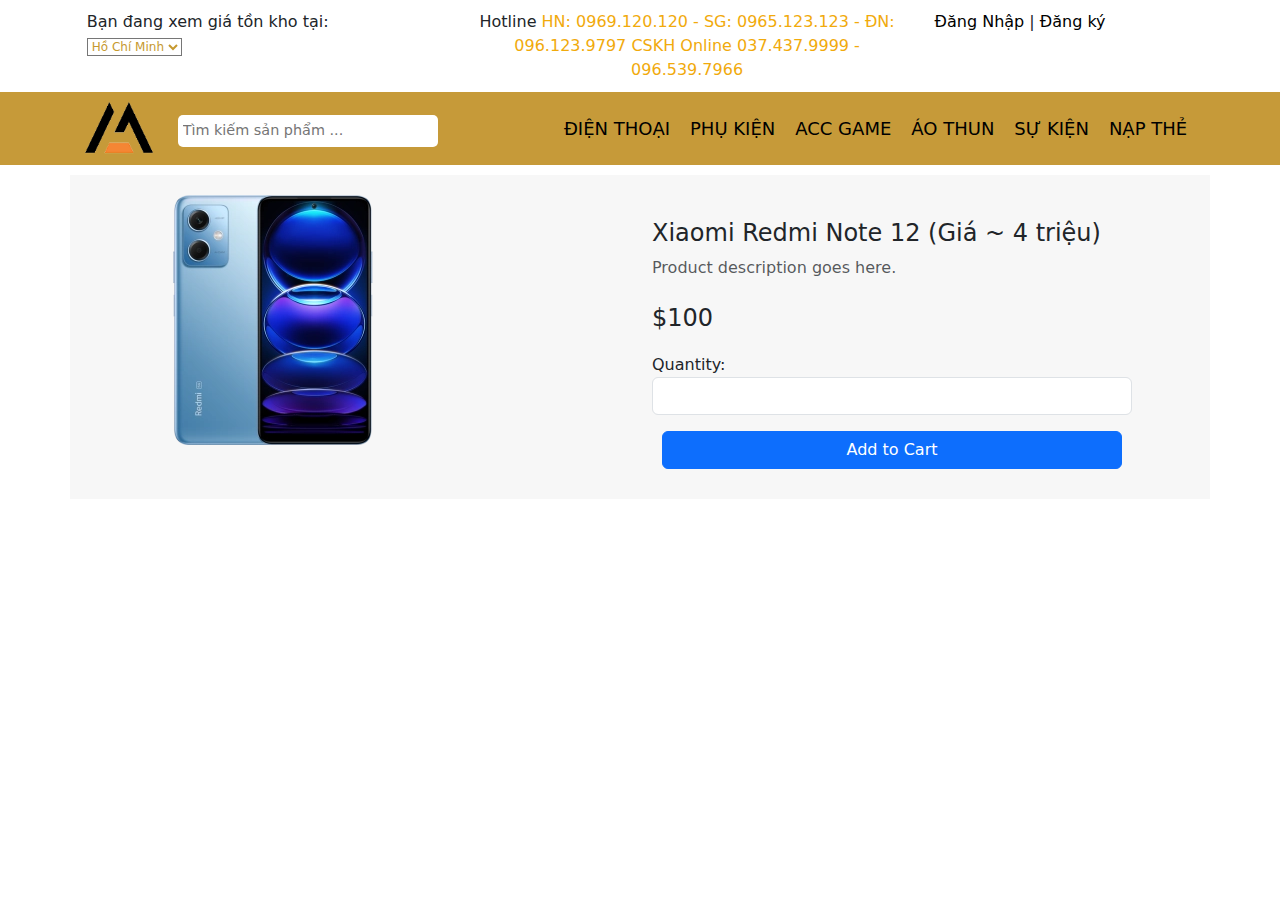
<file: chitiet.html>
<!DOCTYPE html>
<html lang="en">
<head>
    <meta charset="UTF-8">
    <meta http-equiv="X-UA-Compatible" content="IE=edge">
    <meta name="viewport" content="width=device-width, initial-scale=1.0">
    <title>Điện thoại</title>
    <link href="https://cdn.jsdelivr.net/npm/bootstrap@5.2.3/dist/css/bootstrap.min.css" rel="stylesheet">
    <script src="https://cdn.jsdelivr.net/npm/bootstrap@5.2.3/dist/js/bootstrap.bundle.min.js"></script>
    <link rel="stylesheet" href="https://cdnjs.cloudflare.com/ajax/libs/font-awesome/4.7.0/css/font-awesome.min.css">
    <link rel="stylesheet" href="./css/index.css">
</head>
<style>
    main {
  display: flex;
  flex-wrap: wrap;
}

.product-image {
  width: 50%;
  padding: 20px;
}

.product-details {
  width: 50%;
  padding: 20px;
}

.product-details p {
  margin: 10px 0;
}

.product-price {
  font-weight: bold;
  font-size: 24px;
  color: #f00;
}

form {
  margin-top: 20px;
}

label, input {
  display: block;
}

button {
  background-color: #f00;
  color: #fff;
  border: none;
  padding: 10px;
  margin-top: 10px;
  cursor: pointer;
}
</style>
<body>
    <nav class="container-fluid">
        <div class="container nav1">
          <div class="row">
          <div class="col-12 col-md-7 col-xl-4 tonkho">
          Bạn đang xem giá tồn kho tại:
          <select style=" color: #c6992f; background: none; font-size: 12px; margin-right: 15px; ">
              <option style="background-color: #c69a39; color: #fff">Hà Nội</option>
              <option selected style="background-color: #c69a39; color: #fff">Hồ Chí Minh</option>
              <option style="background-color: #c69a39; color: #fff">Đà Nẵng</option>
          </select>
        </div>
        <div class="col-5" id="hotline"style="text-align: center;">
          Hotline <span style="color: #f1aa0c;"> HN: 0969.120.120 - SG: 0965.123.123 - ĐN: 096.123.9797  CSKH Online 037.437.9999 - 096.539.7966</span>
        </div>
        <div class="col-12 col-md-5 col-xl-3 login">
          <a href="" data-bs-toggle="modal" data-bs-target="#login" >Đăng Nhập</a> | 
          <a href="" data-bs-toggle="modal" data-bs-target="#dangky">Đăng ký</a>
        </div>
      </div>
      </div>
    </nav>
    <nav class="container-fluid bg-nav2" style="position: relative;">
        <div class="container p-2">
            <div class="row">
              <div class="col-3 col-md-2 col-lg-1" >
                <a href="index.html"><img src="img/logo-removebg-preview.png" alt="" height="100%" width="100%"></a>
              </div>
              <div class="col-6 col-md-8 col-xl-3" style="text-align: center;">
                <input type="text" placeholder="Tìm kiếm sản phẩm ..." style=" font-size: 0.9rem; "> 
              </div>
              <div class="col-3 col-md-2 col-xl-8">
                <ul id="menu1">
                  <li><a href="" data-bs-toggle="modal" data-bs-target="#napthe">NẠP THẺ</a></li>
                  <li><a href="">SỰ KIỆN</a></li>
                  <li><a href="aothun.html" target="_top">ÁO THUN</a></li>
                  <li><a href="#game">ACC GAME</a></li>
                  <li><a href="#phukien">PHỤ KIỆN</a></li>
                  <li><a href="#dienthoai">ĐIỆN THOẠI</a></li>
                </ul>
                <div id="menu2" style="float: right;">
                <button class="navbar-toggler" type="button" data-bs-toggle="collapse" data-bs-target="#collapsibleNavbar">
                  <span class="navbar-toggler-icon"><i class="fa fa-bars" style="font-size:36px"></i></span>
                </button>
                <div class="collapse navbar-collapse" id="collapsibleNavbar">
                  <ul class="navbar-nav menu-con">
                    <li class="nav-item">
                      <a class="nav-link" href="index.html">Điện Thoại</a>
                    </li>
                    <li class="nav-item">
                      <a class="nav-link" href="index.html">Phụ kiện</a>
                    </li>
                    <li class="nav-item">
                      <a class="nav-link" href="index.html">Acc Game</a>
                    </li>
                    <li class="nav-item">
                      <a class="nav-link" href="aothun.html" target="_self">Áo thun</a>
                    </li>
                    <li class="nav-item">
                      <a class="nav-link" href="#">Sự Kiện</a>
                    </li>  
                    <li class="nav-item">
                      <a class="nav-link" href="" data-bs-toggle="modal" data-bs-target="#napthe">Nạp thẻ</a>
                    </li> 
                  </ul>
                </div>
            </div>
          </div>
            </div>
        </div>
    </nav>
    <section class="container" style="background-color: rgb(247, 247, 247);">
        <div class="row" style="padding: 10px;">
            
            <div class="container">
                <div class="row">
                  <div class="col-md-6">
                    <img src="img/dt1.webp" class="img-fluid" alt="Product Image">
                  </div>
                  <div class="col-md-6">
                    <h4 class="mt-4">Xiaomi Redmi Note 12 (Giá ~ 4 triệu)</h4>
                    <p class="text-muted">Product description goes here.</p>
                    <h4 class="mt-4">$100</h4>
                    <form>
                      <div class="form-group">
                        <label for="quantity">Quantity:</label>
                        <input type="number" id="quantity" name="quantity" class="form-control" min="1" max="10">
                      </div>
                      <button type="submit" class="btn btn-primary btn-block mt-3">Add to Cart</button>
                    </form>
                  </div>
                </div>
              </div>
        </div>
    </section>
</body>
</html>
</file>
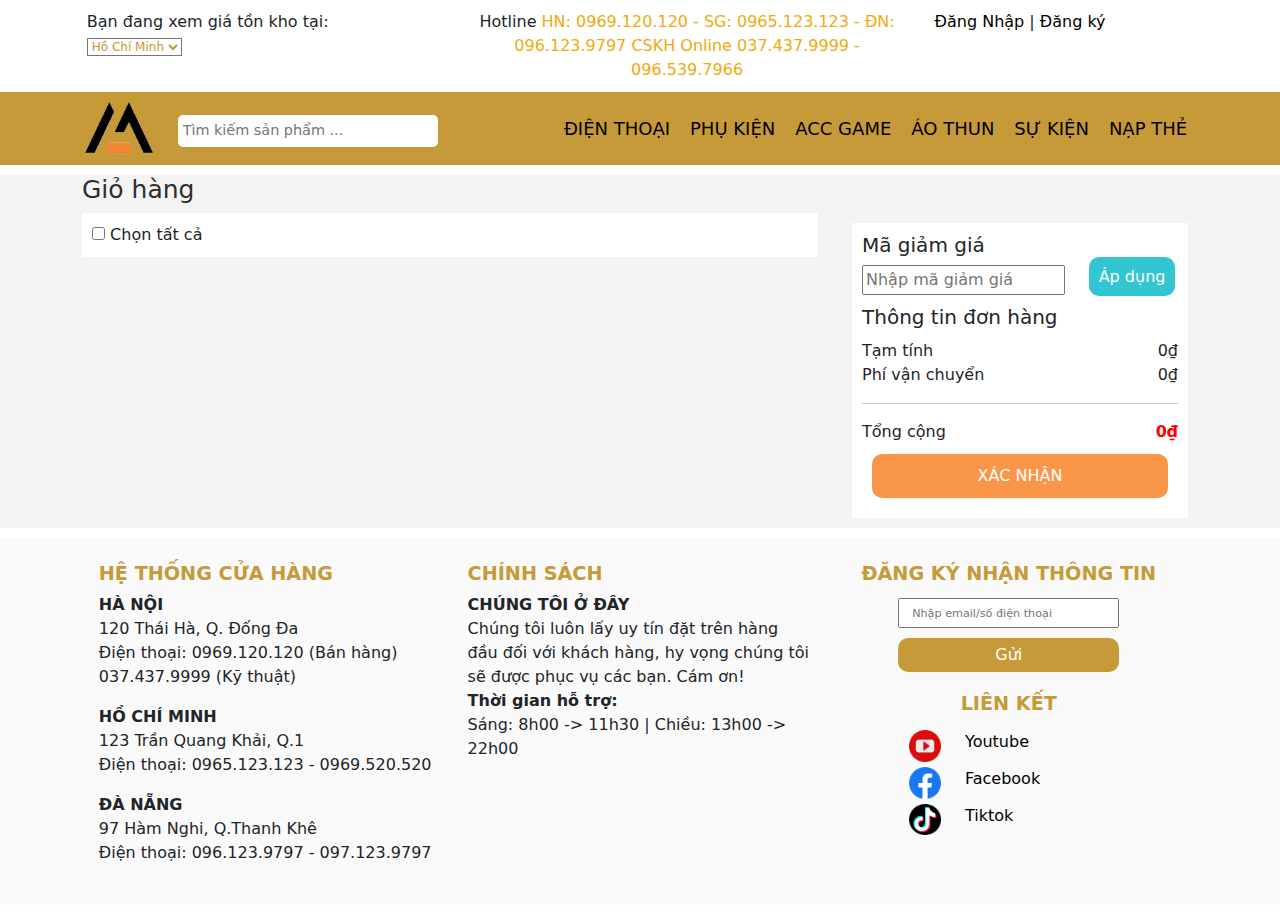
<file: giohang.html>
<!DOCTYPE html>
<html lang="en">
  <head>
    <meta charset="UTF-8">
    <meta http-equiv="X-UA-Compatible" content="IE=edge">
    <meta name="viewport" content="width=device-width, initial-scale=1.0">
    <title>Giỏ hàng</title>
    <link
      href="https://cdn.jsdelivr.net/npm/bootstrap@5.2.3/dist/css/bootstrap.min.css"
      rel="stylesheet">
    <script
      src="https://cdn.jsdelivr.net/npm/bootstrap@5.2.3/dist/js/bootstrap.bundle.min.js"></script>
    <link rel="stylesheet"
      href="https://cdnjs.cloudflare.com/ajax/libs/font-awesome/4.7.0/css/font-awesome.min.css">
    <link rel="stylesheet" href="./css/index.css">
  </head>
  <body>
    <nav class="container-fluid">
      <div class="container nav1">
        <div class="row">
          <div class="col-12 col-md-7 col-xl-4 tonkho">
            Bạn đang xem giá tồn kho tại:
            <select
              style=" color: #c6992f; background: none; font-size: 12px; margin-right: 15px; ">
              <option style="background-color: #c69a39; color: #fff">Hà Nội</option>
              <option selected style="background-color: #c69a39; color: #fff">Hồ
                Chí Minh</option>
              <option style="background-color: #c69a39; color: #fff">Đà Nẵng</option>
            </select>
          </div>
          <div class="col-5" id="hotline" style="text-align: center;">
            Hotline <span style="color: #f1aa0c;"> HN: 0969.120.120 - SG:
              0965.123.123 - ĐN: 096.123.9797 CSKH Online 037.437.9999 -
              096.539.7966</span>
          </div>
          <div class="col-12 col-md-5 col-xl-3 login">
            <a href data-bs-toggle="modal" data-bs-target="#login">Đăng Nhập</a>
            |
            <a href data-bs-toggle="modal" data-bs-target="#dangky">Đăng ký</a>
          </div>
        </div>
      </div>
    </nav>
    <nav class="container-fluid bg-nav2" style="position: relative;">
      <div class="container p-2">
        <div class="row">
          <div class="col-3 col-md-2 col-lg-1">
            <a href="index.html"><img src="img/logo-removebg-preview.png" alt
                height="100%" width="100%"></a>
          </div>
          <div class="col-6 col-md-8 col-xl-3" style="text-align: center;">
            <input type="text" placeholder="Tìm kiếm sản phẩm ..."
              style=" font-size: 0.9rem; ">
          </div>
          <div class="col-3 col-md-2 col-xl-8">
            <ul id="menu1">
              <li><a href data-bs-toggle="modal" data-bs-target="#napthe">NẠP
                  THẺ</a></li>
              <li><a href>SỰ KIỆN</a></li>
              <li><a href="aothun.html" target="_top"> ÁO THUN</a></li>
              <li><a href="#game">ACC GAME</a></li>
              <li><a href="#phukien">PHỤ KIỆN</a></li>
              <li><a href="#dienthoai">ĐIỆN THOẠI</a></li>
            </ul>
            <div id="menu2" style="float: right;">
              <button class="navbar-toggler" type="button"
                data-bs-toggle="collapse" data-bs-target="#collapsibleNavbar">
                <span class="navbar-toggler-icon"><i class="fa fa-bars"
                    style="font-size:36px"></i></span>
              </button>
              <div class="collapse navbar-collapse" id="collapsibleNavbar">
                <ul class="navbar-nav menu-con">
                  <li class="nav-item">
                    <a class="nav-link" href="#">Điện Thoại</a>
                  </li>
                  <li class="nav-item">
                    <a class="nav-link" href="#">Phụ kiện</a>
                  </li>
                  <li class="nav-item">
                    <a class="nav-link" href="#">Acc Game</a>
                  </li>
                  <li class="nav-item">
                    <a class="nav-link" href="aothun.html" target="_self">Áo
                      thun</a>
                  </li>
                  <li class="nav-item">
                    <a class="nav-link" href="#">Sự Kiện</a>
                  </li>
                  <li class="nav-item">
                    <a class="nav-link" href data-bs-toggle="modal"
                      data-bs-target="#napthe">Nạp thẻ</a>
                  </li>
                </ul>
              </div>
            </div>
          </div>
        </div>
      </div>
    </nav>
    <div class="container-flus" style="background-color: rgb(244,244,244);">
      <div class="container">
        <h3 style="font-size: 25px; color: #2e2e2e; text-align:left;"
          id="dienthoai">Giỏ hàng</h3>

        <div class="row">
          <div class="col-12 col-xl-8">
            <div style="background-color: white; padding: 10px;">
              <form action>
                <input type="checkbox" id="chkAll" onchange="toggleSelectAll(this)">
                Chọn tất cả
              </form>
            </div>
            <div style="margin: 10px 0px; " id="itemSP">

            </div>
          </div>
          <div class="col-12 col-xl-4">
            <div style="margin: 10px; background-color: white; padding: 10px;">
              <h5>Mã giảm giá</h5>
              <div class="row">
                <div class="col-7 col-xl-8"><input type="text"
                    style="width: 100%;" placeholder="Nhập mã giảm giá"></div>
                <div class="col-5 col-xl-4"><a href class="ap-dung"
                    style="width: 100%;"> Áp dụng</a></div>
              </div>
              <h5 style="margin: 10px 0;">Thông tin đơn hàng</h5>
              <div class="row">
                <div class="col-8 col-xl-7">Tạm tính <br> Phí vận
                  chuyển
                </div>
                <div class="col-4 col-xl-5 tongtienSP" style="text-align: right;" >0₫
                  <br> 0₫</div>
              </div>
              <hr>
              <div class="row">
                <div class="col-7 col-xl-7"  >Tổng cộng
                </div>
                <div class="col-5 col-xl-5"
                  style="text-align: right; color: red; font-weight: bold;" id="tongAll">0₫</div>
              </div>
              <a href="checkout.html"><button
                  style="background-color: rgb(249,150,74); color: white;">XÁC
                  NHẬN</button></a>
            </div>
          </div>
        </div>
      </div>
    </div>

    <footer class="container-fluid"
      style="background-color: rgb(250, 250, 250);">
      <div class="container p-4">
        <div class="row">
          <div class="col-4 cuahang">
            <h3 style="font-size: 1.2rem; color: #c69a39; font-weight: bold;">HỆ
              THỐNG CỬA HÀNG</h3>
            <p>
              <span style="font-weight: bold;">HÀ NỘI</span> <br>
              120 Thái Hà, Q. Đống Đa <br>
              Điện thoại: 0969.120.120 (Bán hàng)
              037.437.9999 (Kỹ thuật)
            </p>
            <p>
              <span style="font-weight: bold;">HỒ CHÍ MINH</span> <br>
              123 Trần Quang Khải, Q.1 <br>
              Điện thoại: 0965.123.123 - 0969.520.520
            </p>

            <p>
              <span style="font-weight: bold;">ĐÀ NẴNG</span> <br>
              97 Hàm Nghi, Q.Thanh Khê<br>
              Điện thoại: 096.123.9797 - 097.123.9797
            </p>
          </div>

          <div class="col-12 col-md-4">
            <h3 style="font-size: 1.2rem; color: #c69a39; font-weight: bold;">CHÍNH
              SÁCH</h3>
            <p>
              <span style="font-weight: bold;">CHÚNG TÔI Ở ĐÂY</span> <br>
              Chúng tôi luôn lấy uy tín đặt trên hàng đầu đối với khách hàng, hy
              vọng chúng tôi sẽ được phục vụ các bạn. Cám ơn! <br>
              <span style="font-weight: bold;">Thời gian hỗ trợ:</span> <br>
              Sáng: 8h00 -> 11h30 | Chiều: 13h00 -> 22h00
            </p>
          </div>

          <div class="col-12 col-md-4">
            <h3
              style="font-size: 1.2rem; color: #c69a39; font-weight: bold; text-align: center;">ĐĂNG
              KÝ NHẬN THÔNG TIN</h3>
            <div class="row">
              <input type="text" placeholder="Nhập email/số điện thoại"
                style="width:60%; height: 30px; font-size: 0.7rem; margin: 5px auto;">
              <button
                style="width: 60%; margin: 5px auto; padding: 5px; background-color: rgb(198,154,57); color: white;">Gửi</button>
            </div>
            <h3
              style="font-size: 1.2rem; color: #c69a39; font-weight: bold; text-align: center; margin: 15px;">LIÊN
              KẾT</h3>
            <div class="row" style="margin:5px;">
              <div class="col-2"></div>
              <div class="col-2"><a href><img src="img/youtube-logo.png" alt
                    width="100%" height="100%"></a></div>
              <div class="col-2"><a href style="color: black;">Youtube</a></div>
            </div>
            <div class="row" style="margin:5px;">
              <div class="col-2"></div>
              <div class="col-2"><a href><img src="img/facebook-logo.png" alt
                    width="100%" height="100%"></a></div>
              <div class="col-2"><a href style="color: black;">Facebook</a></div>
            </div>
            <div class="row" style="margin:5px;">
              <div class="col-2"></div>
              <div class="col-2"><a href><img src="img/tiktok-logo.png" alt
                    width="100%" height="100%"></a></div>
              <div class="col-2"><a href style="color: black;">Tiktok</a></div>
            </div>
          </div>
        </div>
      </div>
    </footer>
    <div class="modal" id="login" style="margin: 120px auto;">
      <div class="modal-dialog">
        <div class="modal-content">

          <!-- Modal Header -->
          <div class="modal-header">
            <h4 class="modal-title"
              style="color: red; text-align: center; width: 100%;">ĐĂNG NHẬP</h4>
            <button type="button" class="btn-close" data-bs-dismiss="modal"></button>
          </div>

          <!-- Modal body -->
          <div class="modal-body">
            <input type="text" placeholder="Tên đăng nhâp/Email/Số điện thoại">
            <input type="text" placeholder="Mật khẩu">
            <button style="background-color: rgb(249,150,74); color: white;">ĐĂNG
              NHẬP</button>
          </div>

          <!-- Modal footer -->
          <div class="modal-footer">
            Chưa có tài khoản <a href data-bs-toggle="modal"
              data-bs-target="#dangky">( Đăng ký ngay )</a>
          </div>

        </div>
      </div>
    </div>

    <div class="modal" id="dangky" style="margin: 120px auto;">
      <div class="modal-dialog">
        <div class="modal-content">

          <!-- Modal Header -->
          <div class="modal-header">
            <h4 class="modal-title"
              style="color: red; text-align: center; width: 100%;">ĐĂNG KÝ</h4>
            <button type="button" class="btn-close" data-bs-dismiss="modal"></button>
          </div>

          <!-- Modal body -->
          <div class="modal-body">
            <input type="text" placeholder="Họ và tên">
            <input type="text" placeholder="Email/số điện thoại">
            <input type="text" placeholder="Tên đăng nhâp">
            <input type="text" placeholder="Mật khẩu">
            <button style="background-color: rgb(249,150,74); color: white;">Đăng
              ký</button>
          </div>

          <!-- Modal footer -->
          <div class="modal-footer">
            Đã có tài khoản <a href data-bs-toggle="modal"
              data-bs-target="#login">( Đăng nhập ngay )</a>
          </div>

        </div>
      </div>
    </div>

    <div class="modal" id="napthe" style="margin: 120px auto;">
      <div class="modal-dialog">
        <div class="modal-content">

          <!-- Modal Header -->
          <div class="modal-header">
            <h4 class="modal-title"
              style="color: red; text-align: center; width: 100%;">NẠP THẺ</h4>
            <button type="button" class="btn-close" data-bs-dismiss="modal"></button>
          </div>

          <!-- Modal body -->
          <div class="modal-body">
            <p style="color: red;">Vui lòng chọn đúng mệnh giá chọn sai mất thẻ</p>
            <div class="row" style="margin: 10px 0px;">
              <div class="col-4" style="text-align: right;">Tài khoản:</div>
              <div class="col-8"> <input type="text" style="width: 100%;"></div>
            </div>
            <div class="row" style="margin: 10px 0px;">
              <div class="col-4" style="text-align: right;">Loại thẻ:</div>
              <div class="col-8">
                <select>
                  <option> VIETTEL</option>
                  <option> MOBIFONE</option>
                  <option> VINAPHONE</option>
                </select>
              </div>
            </div>

            <div class="row" style="margin: 10px 0px;">
              <div class="col-4" style="text-align: right;">Mệnh giá:</div>
              <div class="col-8">
                <select style="width: 100%;">
                  <option> --10.000đ</option>
                  <option> --20.000đ</option>
                  <option> --50.000đ</option>
                  <option> --100.000đ</option>
                  <option> --200.000đ</option>
                  <option> --500.000đ</option>
                </select>
              </div>
            </div>
          </div>

          <div class="row" style="margin: 10px 0px;">
            <div class="col-4" style="text-align: right;">Mã số thẻ:</div>
            <div class="col-8"> <input type="text" style="width: 100%;"></div>
          </div>

          <div class="row" style="margin: 10px 0px;">
            <div class="col-4" style="text-align: right;">Số serial:</div>
            <div class="col-8"> <input type="text" style="width: 100%;"></div>
          </div>
          <!-- Modal footer -->
          <div class="modal-footer">
            <button style="background-color: rgb(50,197,210); color: white;">NẠP
              THẺ</button>
          </div>

        </div>
      </div>
    </div>
    <script>
      var cart = JSON.parse(localStorage.getItem('cart')) || [];
      updateGioHang();
      
      function updateGioHang() {

  let cartItemsElement = document.getElementById("itemSP");
  let newHTML = "";
  cart.forEach((item, index) => {
    newHTML += `<div class="row" style="background-color: white; padding: 10px; margin:10px 0px 10px 0px;">
        <div class="col-1">
            <form action="">
                <input type="checkbox" id="chk">
            </form>
        </div>
        <div class="col-12 col-sm-3">
            <img src="${item.urlImg}" alt="" height="100%" width="100%">
        </div>
        <div class="col-12 col-sm-8" style="text-align: center;">
            <h5>${item.ten}</h5>
            <p style="color: red; margin: 10px 0;">${item.gia}</p>
            <form action="">
                Số lượng :
                <input type="number" min="1" style="width: 50px;" class="soLuongSP">
            </form>
            <button onclick="xoaSanPham(${index})">Xóa</button>
        </div>
    </div>`;
  });
  cartItemsElement.innerHTML = newHTML;
}
  
      function xoaSanPham(index) {
          cart.splice(index, 1);
          localStorage.setItem('cart', JSON.stringify(cart));
          updateGioHang();
      }
      var checkboxes = document.querySelectorAll('input[type="checkbox"]');
      function toggleSelectAll(chkAll) {
    
    checkboxes.forEach(checkbox => {
        checkbox.checked = chkAll.checked;
    });
}
    checkboxes.forEach(checkbox => {
        checkbox.addEventListener('change', tongTien);
    });
    var soLuongSP= document.querySelectorAll('.soLuongSP');
    soLuongSP.forEach(soLuongSP => {
        soLuongSP.addEventListener('change', tongTien);
        soLuongSP.value = 1;
    });
    function tongTien() {
      
    let total = 0;
    checkboxes.forEach((checkbox, index) => {
        if (checkbox.checked && cart[index-1] && cart[index-1].gia) {
          if(soLuongSP[index-1].value<=0){
        alert("Số lượng phải lớn hơn 0");
        soLuongSP[index-1].value=1;
      }
            total += parseInt(cart[index-1].gia)*soLuongSP[index-1].value;
          
        }
    });
    var tongTienSP = document.getElementsByClassName("tongtienSP");
    tongTienSP[0].innerHTML = `${total}₫ <br> 20000đ`;
    total+=20000;
    document.getElementById("tongAll").innerHTML=`${total}đ`;
}

  </script>
  
  </body>
</html>
</file>
<file: css/index.css>
.container{
    width: 90%!important;
    margin: 10px auto;
}
a{
    text-decoration: none;
}
.nav1 a{
    color: black;
}
.tonkho{
    text-align: left;
}
.login{
    text-align: left;
    position: relative;
}
.login >button{
    color: red;
    background-color: white;
    padding: 0px;
    position: absolute;
    width: 100px;
    right: 0px;
    top:0px;
    margin: 0px;
}
.nav1 a:hover{
    color: red;
}
nav input{
    border-radius: 5px;
    border: none;
    padding: 5px;
    margin-top: 15px !important;
}
.bg-nav2{
    background-color: #c69a39;
}
.bg-nav2 input{
    width: 100%;
}
#menu2{
    display: none;
}
#menu1 li{
    float: right;
    list-style-type: none;
    margin:15px 10px;
}
#menu1 li a{
    font-size: 18px;
    color: black;
    text-decoration: none;
}
#menu1 li a:hover{
    color:rgb(146,208, 218);
    border-bottom: 5px solid rgb(146,208, 218);
    padding: 5px;
    background-color: rgb(250, 250, 250);
    border-radius: 10px;
}
.menu-con{
    position: absolute;
    top:100%;
    right: 30%;
    z-index: 7;
    background-color: aliceblue;
    border-radius: 10px;
    margin: 10px auto;
    padding: 10px;
    font-size: 1.2rem;
    width: 40%;
}
.menu-con li{
    border-bottom: 1px solid #32c5d2;
}
.mau{
    background-color: rgb(0, 0, 0);
}
.card-title{
    font-size: 16px;
}
.btn-mua{
    width: 100%;
    color: white;
    background-color: #fa9308;
    border-radius: 5px;
    border: none;
}
p a:hover{
    color: red;
    font-weight:bold;
}
#login input, button{
    width: calc(100% - 20px);
    padding: 10px;
    background-color: rgb(240, 242, 245);
    border-radius: 10px;
    border: none;
    margin: 10px;
}
#dangky input, button{
    width: calc(100% - 20px);
    padding: 10px;
    background-color: rgb(240, 242, 245);
    border-radius: 10px;
    border: none;
    margin: 10px;
}
.ss3 h5{
    border: 2px solid red;
    color: red;
    width: 40%;
    padding: 10px;
    margin: 10px auto;
    font-size: 1rem;
}
.ss3 button{
    border: 2px solid rgb(146,135,147);
    border-radius: 0px;
    background-color: white;
}
.ss3 button:hover{
    border: 2px solid rgb(146,208, 218);
    color: rgb(146,208, 218);
}
body>a>i{
    color: #c69a39;
}
.dau-trang{
    position: fixed;
    bottom: 20px;
    right: 33px;
    z-index: 3;
}
.gio-hang{
    position: fixed;
    bottom: 70px;
    right: 30px;
    z-index: 3;
}

.ap-dung{
    background-color: #32c5d2;
    padding: 10px;
    border-radius: 10px;
    color: white;
}
.ap-dung:hover{
    color: white;
}
#thongtin input{
    width: 100%;
    margin: 10px 0px;
  }
  .thanhtoan{
    border: 1px solid rgb(130, 130, 130); 
    width: 60%;
    margin: 20px auto;
    padding: 20px;
  }
@media only screen and (max-width: 1200px) {
    #hotline{
        display: none;
    }
    #menu1, .video{
        display: none;
    }
    #menu2{
        display: block;
    }
    .bg-nav2 input{
        width: 50%;
    }
}
@media only screen and (max-width: 770px) {
    .thanhtoan{
    width: 100%;
    }
  }
@media only screen and (max-width: 768px) {
    .cuahang{
        display: none;
    }
    .bg-nav2 input{
        width: 70%;
    }
    
    .tonkho, .login{
        text-align: center;
    }
}
    @media only screen and (max-width: 650px) {
        .dau-trang{
            right: 3%;
        }
        .gio-hang{
            right: 2%;
        }
        .bg-nav2 input{
            width: 100%;
        }
    }

    @media only screen and (max-width: 360px) {
       .ap-dung{
        font-size: 12px;
       }
    }
    .baohanh{
        position: absolute;
        top: 0;
        left: 0;
        z-index: 1;
        width: 100%;
        height:53%;
        opacity: 0;
        transition: opacity 0.3s ease-in-out;
        background: rgba(0, 0, 0, 0.2);
        border-radius: 5px;
        border: 2px solid #b8a165;
        border-bottom: none;
        padding: 10px;
        text-align: center;
        color: white;
    }
    .baohanh button{
        border: 1px solid #b8a165;
        color: #c69a39;
    }
    .img-baner{
        height: 350px;
        width: 100%;
        transition: 1s;
    }
    .prev, .next{
        position: absolute;
        font-size: 50px;
        top: 0;
        margin-top: 100px;
        color: rgb(255, 255, 255);
    }
    .prev{
        left: 12px;
    }
    .next{
        right: 12px;
    }
    .prev:hover, .next:hover{
        color: #c69a39;
    }
   
    @keyframes slideLeft{
        0%{
            transform: translateX(100%);
        }
        100%{
            transform: translateX(0);
        }
    }
    @keyframes slideRight{
        0%{
            transform: translateX(-100%);
        }
        100%{
            transform: translateX(0);
        }
    }
#itemSP #xoaSP{
    width: auto;
    padding: 5px 10px;
    background-color: white;
    color: red;
    border: 1px solid red;


}


.clock {
    width: 400px;
    text-align: center;
    color: white;
    font-size: 0.7em;
    margin: 0 auto;
    position: fixed;
    top: 42px;
    left: -80px;
}

.clock > span {
    padding: 10px;
    border-radius: 10px;
    background-color: black;
}

.clock > span > span {
    padding: 5px;
    border-radius: 10px;
    background-color: red;
}
.hidden {
    display: none;
}
.flashSale{
    position: absolute;
    top:0px;
    right: 0px;
}
</file>
